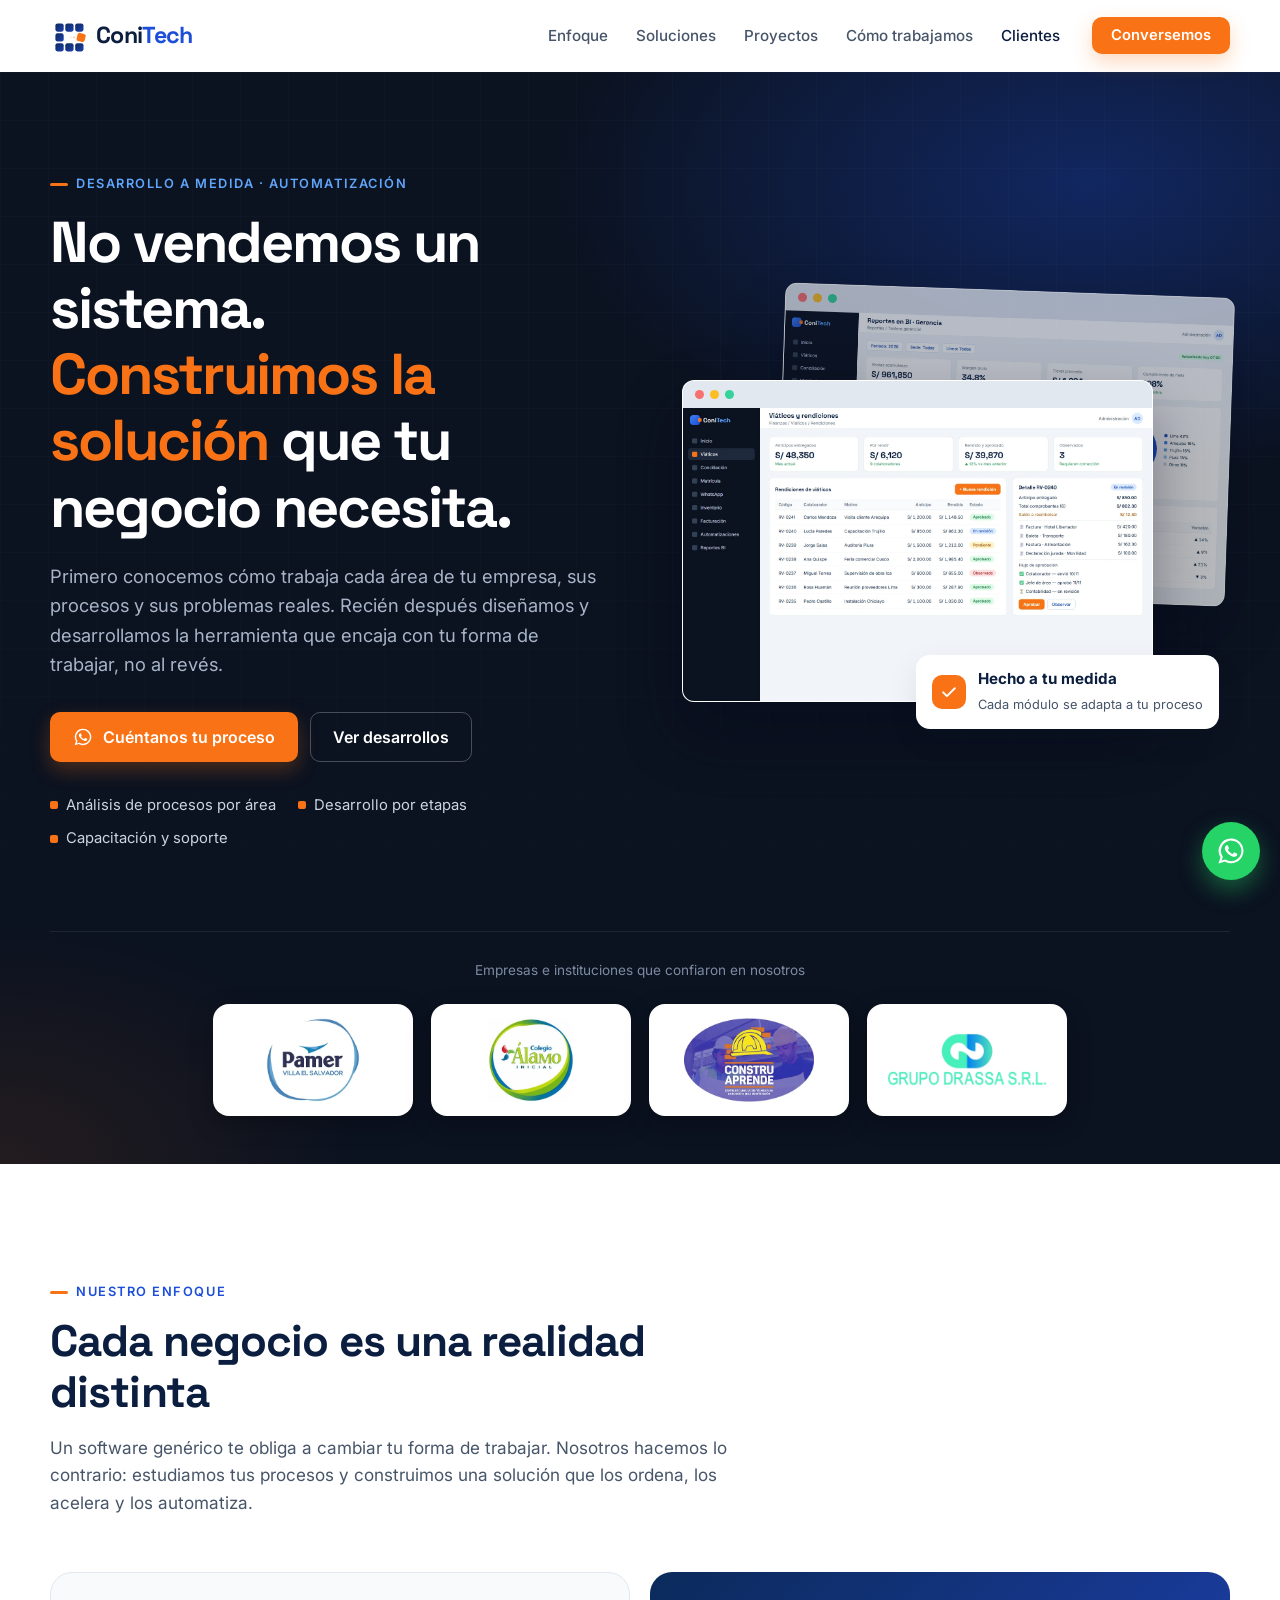
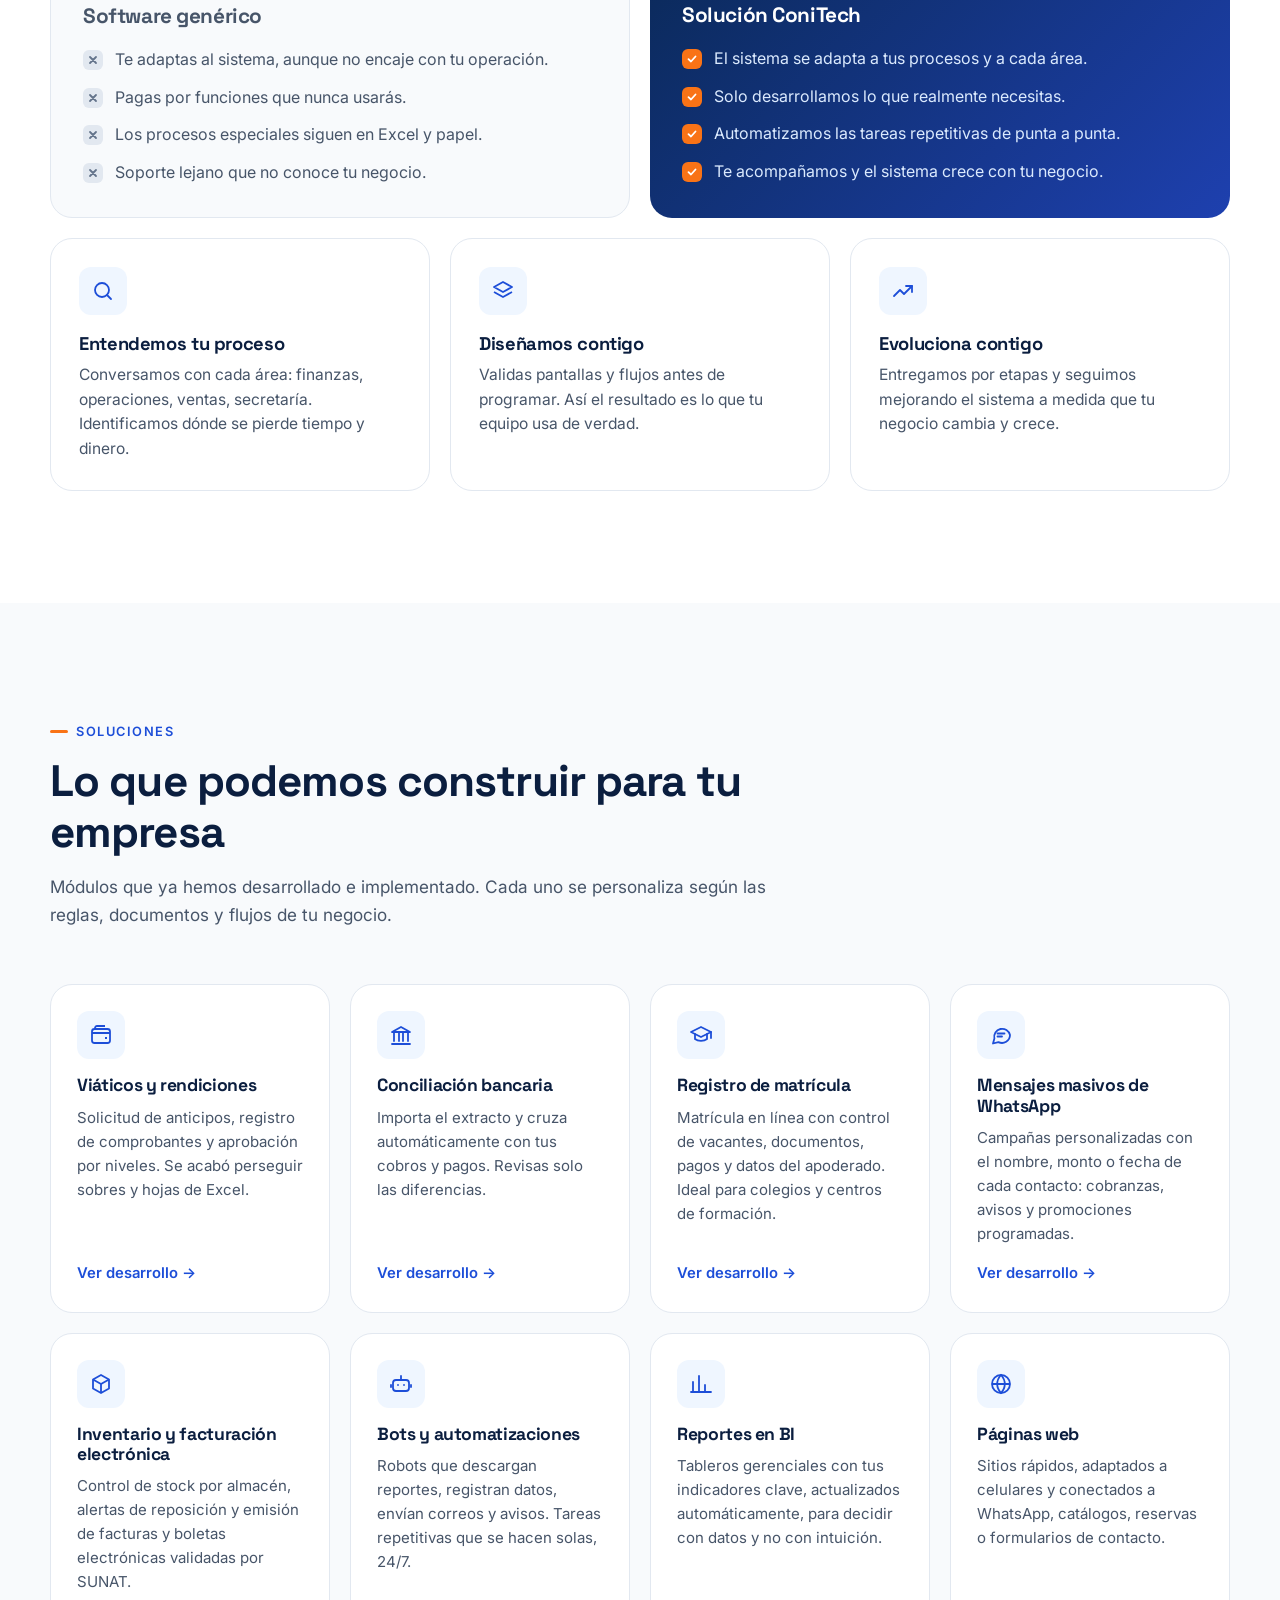
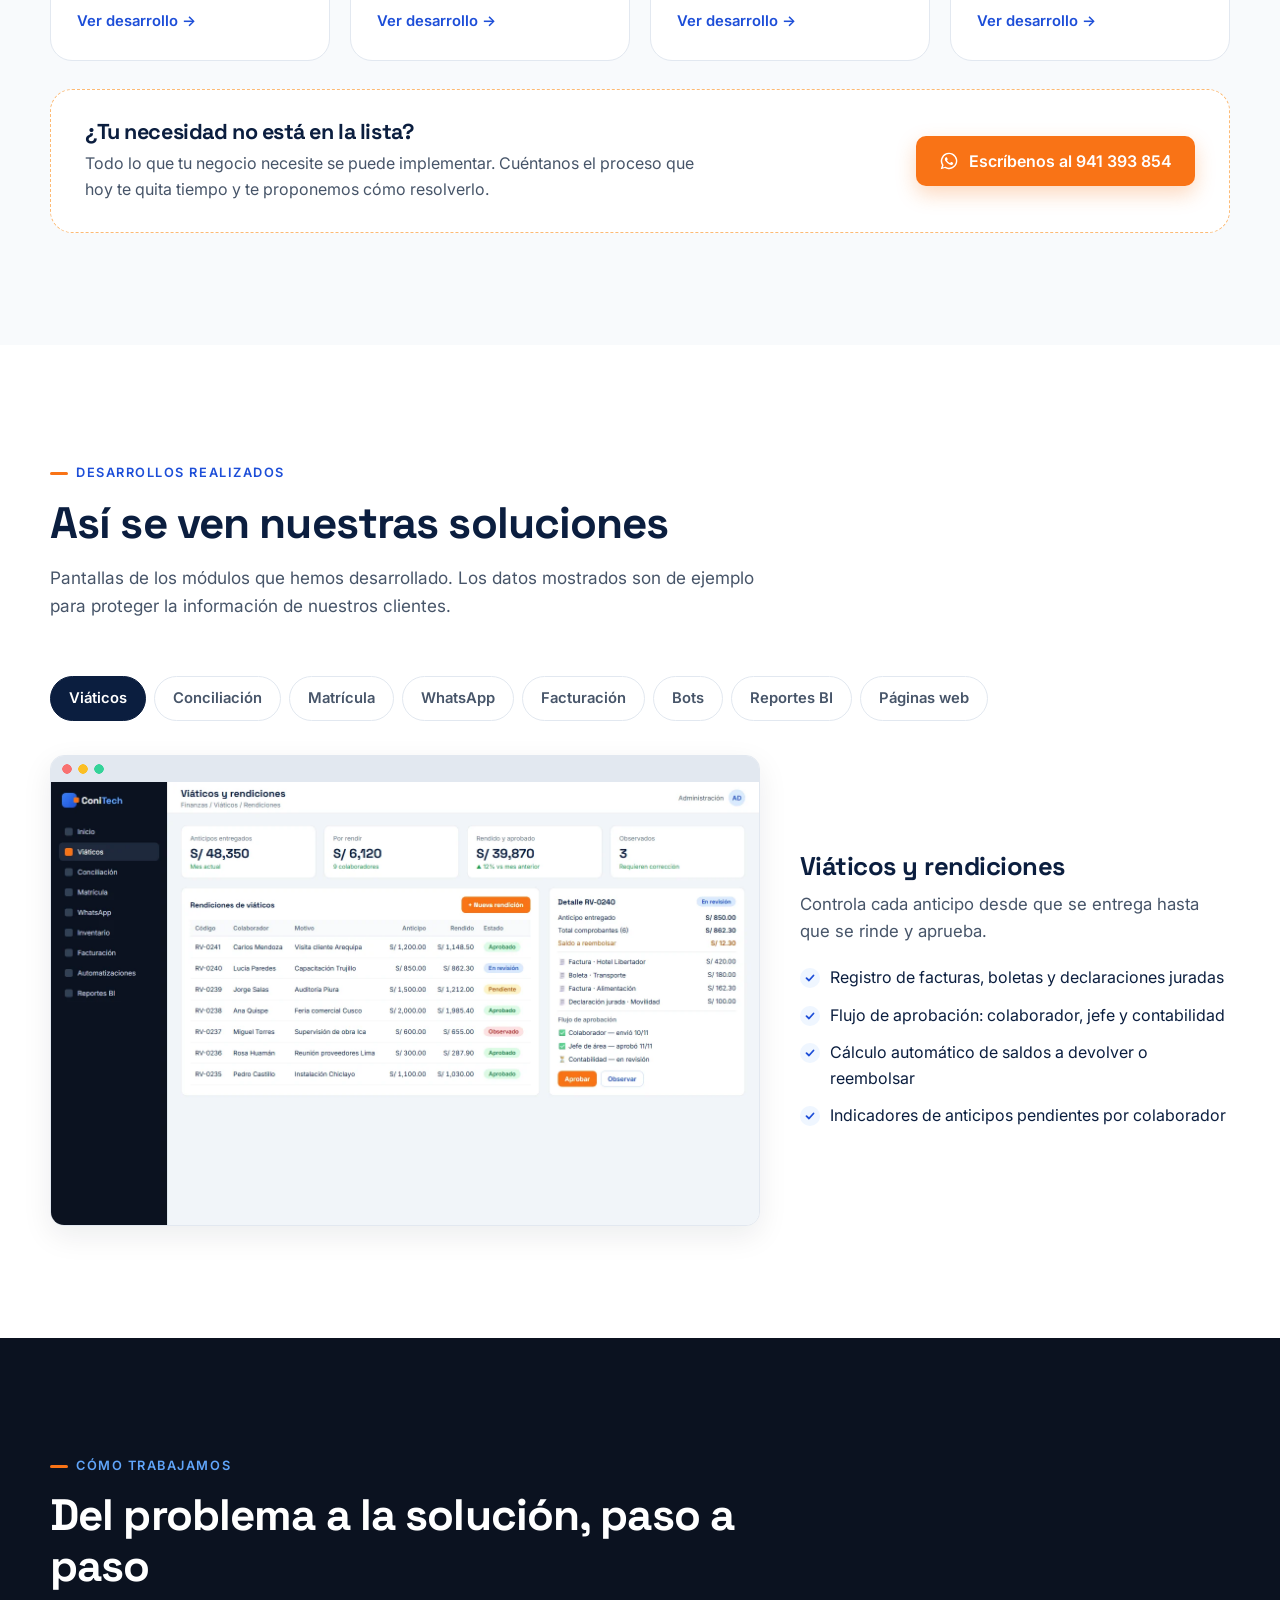
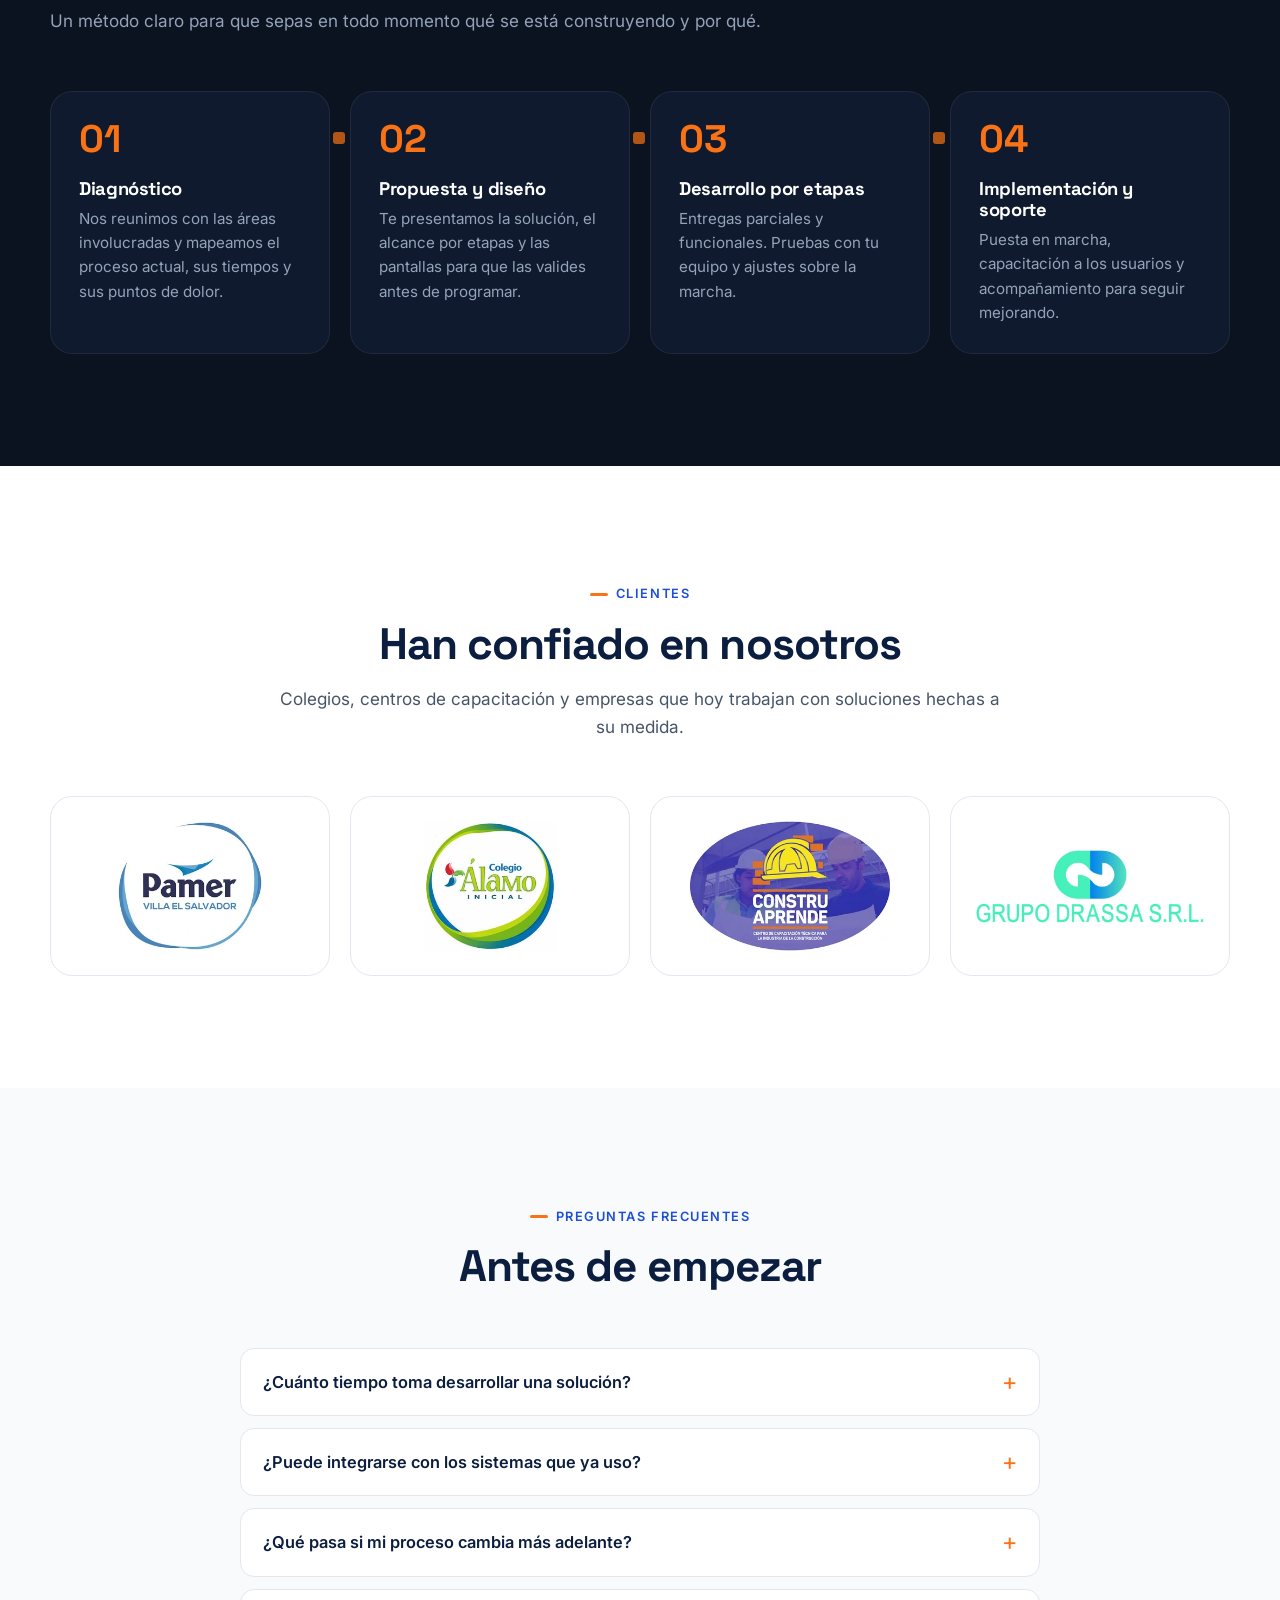
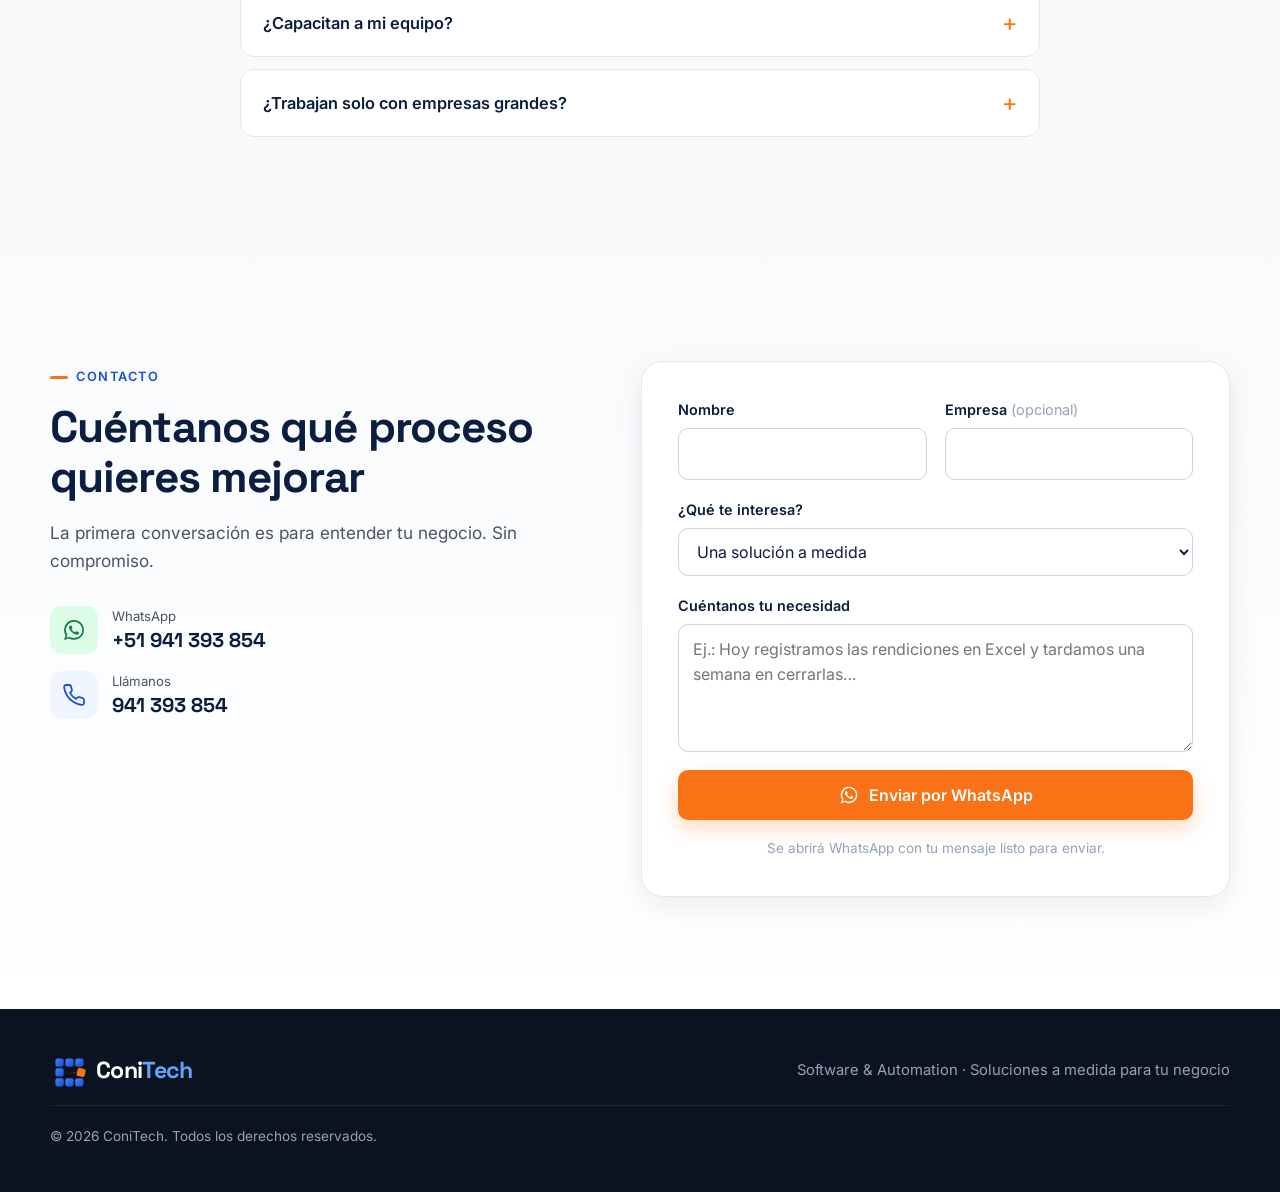
<file: Web_ConiTech/index.html>
<!doctype html>
<html lang="es-PE">
<head>
  <meta charset="utf-8">
  <meta name="viewport" content="width=device-width, initial-scale=1">
  <title>ConiTech | Desarrollo de software a medida y automatización</title>
  <meta name="description" content="ConiTech desarrolla soluciones a medida para tu negocio: viáticos y rendiciones, conciliación bancaria, matrícula, WhatsApp masivo, inventario y facturación electrónica, bots, reportes BI y páginas web.">
  <meta name="theme-color" content="#0B1220">

  <meta property="og:type" content="website">
  <meta property="og:title" content="ConiTech | Software & Automation">
  <meta property="og:description" content="No vendemos un sistema: entendemos tus procesos y construimos la solución que tu negocio necesita.">
  <meta property="og:image" content="assets/img/marca/og-image.png">
  <meta property="og:locale" content="es_PE">

  <link rel="icon" href="assets/img/marca/favicon.ico" sizes="any">
  <link rel="icon" href="assets/img/marca/icono.svg" type="image/svg+xml">
  <link rel="apple-touch-icon" href="assets/img/marca/apple-touch-icon.png">

  <link rel="preconnect" href="https://fonts.googleapis.com">
  <link rel="preconnect" href="https://fonts.gstatic.com" crossorigin>
  <link href="https://fonts.googleapis.com/css2?family=Inter:wght@400;500;600&family=Space+Grotesk:wght@600;700&display=swap" rel="stylesheet">
  <link rel="stylesheet" href="css/styles.css">

  <script type="application/ld+json">
  {
    "@context": "https://schema.org",
    "@type": "ProfessionalService",
    "name": "ConiTech | Software & Automation",
    "description": "Desarrollo de software a medida, automatización de procesos, reportes BI y páginas web.",
    "telephone": "+51 941 393 854",
    "areaServed": "PE",
    "logo": "assets/img/marca/og-image.png"
  }
  </script>
</head>
<body>
  <a class="skip-link" href="#contenido">Saltar al contenido</a>

  <!-- ============ CABECERA ============ -->
  <header class="header" id="header">
    <div class="container header__inner">
      <a class="brand" href="#inicio" aria-label="ConiTech, ir al inicio">
        <svg class="brand__icon" viewBox="0 0 200 200" aria-hidden="true"><use href="#icono-conitech"/></svg>
        <span class="brand__name">Coni<span>Tech</span></span>
      </a>

      <button class="nav-toggle" id="nav-toggle" aria-expanded="false" aria-controls="nav" aria-label="Abrir menú">
        <span></span><span></span><span></span>
      </button>

      <nav class="nav" id="nav" aria-label="Principal">
        <ul class="nav__list">
          <li><a href="#enfoque">Enfoque</a></li>
          <li><a href="#soluciones">Soluciones</a></li>
          <li><a href="#proyectos">Proyectos</a></li>
          <li><a href="#proceso">Cómo trabajamos</a></li>
          <li><a href="#clientes">Clientes</a></li>
        </ul>
        <a class="btn btn--primary btn--sm" href="#contacto">Conversemos</a>
      </nav>
    </div>
  </header>

  <main id="contenido">

    <!-- ============ HERO ============ -->
    <section class="hero" id="inicio">
      <div class="container hero__grid">
        <div class="hero__copy">
          <p class="eyebrow eyebrow--dark">Desarrollo a medida · Automatización</p>
          <h1 class="hero__title">No vendemos un sistema.<br><span>Construimos la solución</span> que tu negocio necesita.</h1>
          <p class="hero__lead">Primero conocemos cómo trabaja cada área de tu empresa, sus procesos y sus problemas reales. Recién después diseñamos y desarrollamos la herramienta que encaja con tu forma de trabajar, no al revés.</p>
          <div class="hero__actions">
            <a class="btn btn--primary" href="https://wa.me/51941393854?text=Hola%20ConiTech%2C%20quiero%20contarles%20sobre%20un%20proceso%20de%20mi%20negocio." target="_blank" rel="noopener" data-wa>
              <svg aria-hidden="true"><use href="#i-whatsapp"/></svg> Cuéntanos tu proceso
            </a>
            <a class="btn btn--ghost-dark" href="#proyectos">Ver desarrollos</a>
          </div>
          <ul class="hero__points">
            <li>Análisis de procesos por área</li>
            <li>Desarrollo por etapas</li>
            <li>Capacitación y soporte</li>
          </ul>
        </div>

        <div class="hero__visual" aria-hidden="true">
          <div class="frame frame--back">
            <div class="frame__bar"><i></i><i></i><i></i></div>
            <img src="assets/img/capturas/reportes-bi.webp" alt="" width="1440" height="900">
          </div>
          <div class="frame frame--front">
            <div class="frame__bar"><i></i><i></i><i></i></div>
            <img src="assets/img/capturas/viaticos.webp" alt="" width="1440" height="900">
          </div>
          <div class="hero__badge">
            <svg aria-hidden="true"><use href="#i-check"/></svg>
            <div><strong>Hecho a tu medida</strong><span>Cada módulo se adapta a tu proceso</span></div>
          </div>
        </div>
      </div>

      <div class="container trust">
        <p class="trust__label">Empresas e instituciones que confiaron en nosotros</p>
        <ul class="trust__logos">
          <li><img src="assets/img/clientes/pamer.webp" alt="Pamer Villa El Salvador" width="271" height="240" loading="lazy"></li>
          <li><img src="assets/img/clientes/colegio-alamo.webp" alt="Colegio Álamo Inicial" width="243" height="240" loading="lazy"></li>
          <li><img src="assets/img/clientes/construaprende.webp" alt="Construaprende" width="371" height="240" loading="lazy"></li>
          <li><img src="assets/img/clientes/grupo-drassa.webp" alt="Grupo Drassa S.R.L." width="732" height="240" loading="lazy"></li>
        </ul>
      </div>
    </section>

    <!-- ============ ENFOQUE ============ -->
    <section class="section" id="enfoque">
      <div class="container">
        <header class="section__head">
          <p class="eyebrow">Nuestro enfoque</p>
          <h2 class="section__title">Cada negocio es una realidad distinta</h2>
          <p class="section__lead">Un software genérico te obliga a cambiar tu forma de trabajar. Nosotros hacemos lo contrario: estudiamos tus procesos y construimos una solución que los ordena, los acelera y los automatiza.</p>
        </header>

        <div class="compare">
          <article class="compare__col compare__col--muted">
            <h3>Software genérico</h3>
            <ul>
              <li>Te adaptas al sistema, aunque no encaje con tu operación.</li>
              <li>Pagas por funciones que nunca usarás.</li>
              <li>Los procesos especiales siguen en Excel y papel.</li>
              <li>Soporte lejano que no conoce tu negocio.</li>
            </ul>
          </article>
          <article class="compare__col compare__col--brand">
            <h3>Solución ConiTech</h3>
            <ul>
              <li>El sistema se adapta a tus procesos y a cada área.</li>
              <li>Solo desarrollamos lo que realmente necesitas.</li>
              <li>Automatizamos las tareas repetitivas de punta a punta.</li>
              <li>Te acompañamos y el sistema crece con tu negocio.</li>
            </ul>
          </article>
        </div>

        <div class="pillars">
          <article class="pillar">
            <span class="pillar__icon"><svg aria-hidden="true"><use href="#i-search"/></svg></span>
            <h3>Entendemos tu proceso</h3>
            <p>Conversamos con cada área: finanzas, operaciones, ventas, secretaría. Identificamos dónde se pierde tiempo y dinero.</p>
          </article>
          <article class="pillar">
            <span class="pillar__icon"><svg aria-hidden="true"><use href="#i-layers"/></svg></span>
            <h3>Diseñamos contigo</h3>
            <p>Validas pantallas y flujos antes de programar. Así el resultado es lo que tu equipo usa de verdad.</p>
          </article>
          <article class="pillar">
            <span class="pillar__icon"><svg aria-hidden="true"><use href="#i-growth"/></svg></span>
            <h3>Evoluciona contigo</h3>
            <p>Entregamos por etapas y seguimos mejorando el sistema a medida que tu negocio cambia y crece.</p>
          </article>
        </div>
      </div>
    </section>

    <!-- ============ SOLUCIONES ============ -->
    <section class="section section--alt" id="soluciones">
      <div class="container">
        <header class="section__head">
          <p class="eyebrow">Soluciones</p>
          <h2 class="section__title">Lo que podemos construir para tu empresa</h2>
          <p class="section__lead">Módulos que ya hemos desarrollado e implementado. Cada uno se personaliza según las reglas, documentos y flujos de tu negocio.</p>
        </header>

        <div class="cards">
          <article class="card">
            <span class="card__icon"><svg aria-hidden="true"><use href="#i-wallet"/></svg></span>
            <h3>Viáticos y rendiciones</h3>
            <p>Solicitud de anticipos, registro de comprobantes y aprobación por niveles. Se acabó perseguir sobres y hojas de Excel.</p>
            <a class="card__link" href="#proyectos" data-goto="viaticos">Ver desarrollo <span aria-hidden="true">→</span></a>
          </article>
          <article class="card">
            <span class="card__icon"><svg aria-hidden="true"><use href="#i-bank"/></svg></span>
            <h3>Conciliación bancaria</h3>
            <p>Importa el extracto y cruza automáticamente con tus cobros y pagos. Revisas solo las diferencias.</p>
            <a class="card__link" href="#proyectos" data-goto="conciliacion">Ver desarrollo <span aria-hidden="true">→</span></a>
          </article>
          <article class="card">
            <span class="card__icon"><svg aria-hidden="true"><use href="#i-school"/></svg></span>
            <h3>Registro de matrícula</h3>
            <p>Matrícula en línea con control de vacantes, documentos, pagos y datos del apoderado. Ideal para colegios y centros de formación.</p>
            <a class="card__link" href="#proyectos" data-goto="matricula">Ver desarrollo <span aria-hidden="true">→</span></a>
          </article>
          <article class="card">
            <span class="card__icon"><svg aria-hidden="true"><use href="#i-chat"/></svg></span>
            <h3>Mensajes masivos de WhatsApp</h3>
            <p>Campañas personalizadas con el nombre, monto o fecha de cada contacto: cobranzas, avisos y promociones programadas.</p>
            <a class="card__link" href="#proyectos" data-goto="whatsapp">Ver desarrollo <span aria-hidden="true">→</span></a>
          </article>
          <article class="card">
            <span class="card__icon"><svg aria-hidden="true"><use href="#i-box"/></svg></span>
            <h3>Inventario y facturación electrónica</h3>
            <p>Control de stock por almacén, alertas de reposición y emisión de facturas y boletas electrónicas validadas por SUNAT.</p>
            <a class="card__link" href="#proyectos" data-goto="facturacion">Ver desarrollo <span aria-hidden="true">→</span></a>
          </article>
          <article class="card">
            <span class="card__icon"><svg aria-hidden="true"><use href="#i-bot"/></svg></span>
            <h3>Bots y automatizaciones</h3>
            <p>Robots que descargan reportes, registran datos, envían correos y avisos. Tareas repetitivas que se hacen solas, 24/7.</p>
            <a class="card__link" href="#proyectos" data-goto="bots">Ver desarrollo <span aria-hidden="true">→</span></a>
          </article>
          <article class="card">
            <span class="card__icon"><svg aria-hidden="true"><use href="#i-chart"/></svg></span>
            <h3>Reportes en BI</h3>
            <p>Tableros gerenciales con tus indicadores clave, actualizados automáticamente, para decidir con datos y no con intuición.</p>
            <a class="card__link" href="#proyectos" data-goto="bi">Ver desarrollo <span aria-hidden="true">→</span></a>
          </article>
          <article class="card">
            <span class="card__icon"><svg aria-hidden="true"><use href="#i-globe"/></svg></span>
            <h3>Páginas web</h3>
            <p>Sitios rápidos, adaptados a celulares y conectados a WhatsApp, catálogos, reservas o formularios de contacto.</p>
            <a class="card__link" href="#proyectos" data-goto="web">Ver desarrollo <span aria-hidden="true">→</span></a>
          </article>
        </div>

        <aside class="custom">
          <div>
            <h3>¿Tu necesidad no está en la lista?</h3>
            <p>Todo lo que tu negocio necesite se puede implementar. Cuéntanos el proceso que hoy te quita tiempo y te proponemos cómo resolverlo.</p>
          </div>
          <a class="btn btn--primary" href="https://wa.me/51941393854?text=Hola%20ConiTech%2C%20necesito%20una%20soluci%C3%B3n%20a%20medida%20para%20mi%20negocio." target="_blank" rel="noopener" data-wa>
            <svg aria-hidden="true"><use href="#i-whatsapp"/></svg> Escríbenos al 941 393 854
          </a>
        </aside>
      </div>
    </section>

    <!-- ============ PROYECTOS ============ -->
    <section class="section" id="proyectos">
      <div class="container">
        <header class="section__head">
          <p class="eyebrow">Desarrollos realizados</p>
          <h2 class="section__title">Así se ven nuestras soluciones</h2>
          <p class="section__lead">Pantallas de los módulos que hemos desarrollado. Los datos mostrados son de ejemplo para proteger la información de nuestros clientes.</p>
        </header>

        <div class="showcase">
          <div class="showcase__tabs" role="tablist" aria-label="Desarrollos">
            <button role="tab" id="tab-viaticos" aria-controls="panel-viaticos" aria-selected="true">Viáticos</button>
            <button role="tab" id="tab-conciliacion" aria-controls="panel-conciliacion" aria-selected="false" tabindex="-1">Conciliación</button>
            <button role="tab" id="tab-matricula" aria-controls="panel-matricula" aria-selected="false" tabindex="-1">Matrícula</button>
            <button role="tab" id="tab-whatsapp" aria-controls="panel-whatsapp" aria-selected="false" tabindex="-1">WhatsApp</button>
            <button role="tab" id="tab-facturacion" aria-controls="panel-facturacion" aria-selected="false" tabindex="-1">Facturación</button>
            <button role="tab" id="tab-bots" aria-controls="panel-bots" aria-selected="false" tabindex="-1">Bots</button>
            <button role="tab" id="tab-bi" aria-controls="panel-bi" aria-selected="false" tabindex="-1">Reportes BI</button>
            <button role="tab" id="tab-web" aria-controls="panel-web" aria-selected="false" tabindex="-1">Páginas web</button>
          </div>

          <div class="showcase__panel" role="tabpanel" id="panel-viaticos" aria-labelledby="tab-viaticos">
            <button class="shot" type="button" data-zoom aria-label="Ampliar captura de viáticos y rendiciones">
              <img src="assets/img/capturas/viaticos.webp" alt="Pantalla del módulo de viáticos y rendiciones con indicadores, listado de rendiciones y flujo de aprobación" width="1440" height="900" loading="lazy">
            </button>
            <div class="showcase__info">
              <h3>Viáticos y rendiciones</h3>
              <p>Controla cada anticipo desde que se entrega hasta que se rinde y aprueba.</p>
              <ul class="checks">
                <li>Registro de facturas, boletas y declaraciones juradas</li>
                <li>Flujo de aprobación: colaborador, jefe y contabilidad</li>
                <li>Cálculo automático de saldos a devolver o reembolsar</li>
                <li>Indicadores de anticipos pendientes por colaborador</li>
              </ul>
            </div>
          </div>

          <div class="showcase__panel" role="tabpanel" id="panel-conciliacion" aria-labelledby="tab-conciliacion" hidden>
            <button class="shot" type="button" data-zoom aria-label="Ampliar captura de conciliación bancaria">
              <img src="assets/img/capturas/conciliacion.webp" alt="Pantalla de conciliación bancaria comparando el extracto del banco con los registros del sistema" width="1440" height="900" loading="lazy">
            </button>
            <div class="showcase__info">
              <h3>Conciliación bancaria</h3>
              <p>De días de revisión manual a minutos.</p>
              <ul class="checks">
                <li>Importación del extracto bancario en Excel</li>
                <li>Cruce automático con cobros, pagos y planillas</li>
                <li>Detección de diferencias, comisiones e ITF</li>
                <li>Historial por cuenta y periodo</li>
              </ul>
            </div>
          </div>

          <div class="showcase__panel" role="tabpanel" id="panel-matricula" aria-labelledby="tab-matricula" hidden>
            <button class="shot" type="button" data-zoom aria-label="Ampliar captura de registro de matrícula">
              <img src="assets/img/capturas/matricula.webp" alt="Pantalla de registro de matrícula con formulario por pasos, ocupación de vacantes y últimas matrículas" width="1440" height="900" loading="lazy">
            </button>
            <div class="showcase__info">
              <h3>Registro de matrícula</h3>
              <p>Matrícula ordenada, sin colas ni fichas en papel.</p>
              <ul class="checks">
                <li>Formulario por pasos: alumno, apoderado, grado y pago</li>
                <li>Control de vacantes por nivel y sección</li>
                <li>Checklist de documentos requeridos</li>
                <li>Seguimiento de pagos pendientes</li>
              </ul>
            </div>
          </div>

          <div class="showcase__panel" role="tabpanel" id="panel-whatsapp" aria-labelledby="tab-whatsapp" hidden>
            <button class="shot" type="button" data-zoom aria-label="Ampliar captura de mensajes masivos de WhatsApp">
              <img src="assets/img/capturas/whatsapp.webp" alt="Pantalla de campañas de WhatsApp con mensaje personalizado, estadísticas de entrega y vista previa en celular" width="1440" height="900" loading="lazy">
            </button>
            <div class="showcase__info">
              <h3>Mensajes masivos de WhatsApp</h3>
              <p>Comunicación directa y personalizada con cientos de contactos.</p>
              <ul class="checks">
                <li>Variables por contacto: nombre, monto, fecha</li>
                <li>Listas de contactos y envíos programados</li>
                <li>Reporte de entregados, leídos y respuestas</li>
                <li>Ideal para cobranza, avisos y promociones</li>
              </ul>
            </div>
          </div>

          <div class="showcase__panel" role="tabpanel" id="panel-facturacion" aria-labelledby="tab-facturacion" hidden>
            <button class="shot" type="button" data-zoom aria-label="Ampliar captura de inventario y facturación electrónica">
              <img src="assets/img/capturas/inventario-facturacion.webp" alt="Pantalla de facturación electrónica con factura aceptada por SUNAT, inventario del almacén y últimos comprobantes" width="1440" height="900" loading="lazy">
            </button>
            <div class="showcase__info">
              <h3>Inventario y facturación electrónica</h3>
              <p>Vende, factura y controla tu stock en un solo lugar.</p>
              <ul class="checks">
                <li>Facturas y boletas electrónicas con envío a SUNAT</li>
                <li>PDF, XML y CDR descargables o enviados por WhatsApp</li>
                <li>Stock por almacén con alertas de mínimo</li>
                <li>Indicadores de ventas del día</li>
              </ul>
            </div>
          </div>

          <div class="showcase__panel" role="tabpanel" id="panel-bots" aria-labelledby="tab-bots" hidden>
            <button class="shot" type="button" data-zoom aria-label="Ampliar captura de bots y automatizaciones">
              <img src="assets/img/capturas/bots.webp" alt="Pantalla de bots y automatizaciones con el flujo de un bot de conciliación diaria y su registro de ejecución" width="1440" height="900" loading="lazy">
            </button>
            <div class="showcase__info">
              <h3>Bots y automatizaciones</h3>
              <p>Tu equipo deja de copiar y pegar; el bot lo hace por ellos.</p>
              <ul class="checks">
                <li>Descarga de reportes de portales web y bancos</li>
                <li>Registro automático en tu ERP o en Excel</li>
                <li>Envío de resúmenes por correo y WhatsApp</li>
                <li>Registro de cada ejecución y reintentos automáticos</li>
              </ul>
            </div>
          </div>

          <div class="showcase__panel" role="tabpanel" id="panel-bi" aria-labelledby="tab-bi" hidden>
            <button class="shot" type="button" data-zoom aria-label="Ampliar captura de reportes en BI">
              <img src="assets/img/capturas/reportes-bi.webp" alt="Tablero gerencial de BI con ventas mensuales contra meta, ventas por sede y ranking por línea de negocio" width="1440" height="900" loading="lazy">
            </button>
            <div class="showcase__info">
              <h3>Reportes en BI</h3>
              <p>La información de tu negocio, clara y en un solo tablero.</p>
              <ul class="checks">
                <li>Indicadores clave para gerencia</li>
                <li>Filtros por periodo, sede y línea de negocio</li>
                <li>Actualización automática desde tus sistemas</li>
                <li>Comparativos contra metas y periodos anteriores</li>
              </ul>
            </div>
          </div>

          <div class="showcase__panel" role="tabpanel" id="panel-web" aria-labelledby="tab-web" hidden>
            <button class="shot" type="button" data-zoom aria-label="Ampliar captura de página web">
              <img src="assets/img/capturas/paginas-web.webp" alt="Ejemplo de página web de negocio con portada, catálogo, reservas y botón de WhatsApp" width="1440" height="900" loading="lazy">
            </button>
            <div class="showcase__info">
              <h3>Páginas web</h3>
              <p>Tu negocio presente en internet y generando contactos.</p>
              <ul class="checks">
                <li>Diseño adaptable a celular, tablet y PC</li>
                <li>Botón de WhatsApp y formularios de contacto</li>
                <li>Catálogo, reservas o pagos en línea</li>
                <li>Optimizada para aparecer en Google</li>
              </ul>
            </div>
          </div>
        </div>
      </div>
    </section>

    <!-- ============ PROCESO ============ -->
    <section class="section section--dark" id="proceso">
      <div class="container">
        <header class="section__head">
          <p class="eyebrow eyebrow--dark">Cómo trabajamos</p>
          <h2 class="section__title">Del problema a la solución, paso a paso</h2>
          <p class="section__lead">Un método claro para que sepas en todo momento qué se está construyendo y por qué.</p>
        </header>

        <ol class="steps">
          <li class="step">
            <span class="step__num">01</span>
            <h3>Diagnóstico</h3>
            <p>Nos reunimos con las áreas involucradas y mapeamos el proceso actual, sus tiempos y sus puntos de dolor.</p>
          </li>
          <li class="step">
            <span class="step__num">02</span>
            <h3>Propuesta y diseño</h3>
            <p>Te presentamos la solución, el alcance por etapas y las pantallas para que las valides antes de programar.</p>
          </li>
          <li class="step">
            <span class="step__num">03</span>
            <h3>Desarrollo por etapas</h3>
            <p>Entregas parciales y funcionales. Pruebas con tu equipo y ajustes sobre la marcha.</p>
          </li>
          <li class="step">
            <span class="step__num">04</span>
            <h3>Implementación y soporte</h3>
            <p>Puesta en marcha, capacitación a los usuarios y acompañamiento para seguir mejorando.</p>
          </li>
        </ol>
      </div>
    </section>

    <!-- ============ CLIENTES ============ -->
    <section class="section" id="clientes">
      <div class="container">
        <header class="section__head section__head--center">
          <p class="eyebrow">Clientes</p>
          <h2 class="section__title">Han confiado en nosotros</h2>
          <p class="section__lead">Colegios, centros de capacitación y empresas que hoy trabajan con soluciones hechas a su medida.</p>
        </header>
        <ul class="clients">
          <li class="client"><img src="assets/img/clientes/pamer.webp" alt="Pamer Villa El Salvador" width="271" height="240" loading="lazy"></li>
          <li class="client"><img src="assets/img/clientes/colegio-alamo.webp" alt="Colegio Álamo Inicial" width="243" height="240" loading="lazy"></li>
          <li class="client"><img src="assets/img/clientes/construaprende.webp" alt="Construaprende, centro de capacitación para el sector construcción" width="371" height="240" loading="lazy"></li>
          <li class="client"><img src="assets/img/clientes/grupo-drassa.webp" alt="Grupo Drassa S.R.L." width="732" height="240" loading="lazy"></li>
        </ul>
      </div>
    </section>

    <!-- ============ PREGUNTAS ============ -->
    <section class="section section--alt" id="preguntas">
      <div class="container container--narrow">
        <header class="section__head section__head--center">
          <p class="eyebrow">Preguntas frecuentes</p>
          <h2 class="section__title">Antes de empezar</h2>
        </header>
        <div class="faq">
          <details>
            <summary>¿Cuánto tiempo toma desarrollar una solución?</summary>
            <p>Depende del alcance. Después del diagnóstico te entregamos un plan por etapas con plazos claros, para que empieces a usar las primeras funciones lo antes posible.</p>
          </details>
          <details>
            <summary>¿Puede integrarse con los sistemas que ya uso?</summary>
            <p>Sí. Podemos conectarnos con tu ERP, hojas de Excel, bancos, SUNAT, WhatsApp y otras plataformas, o automatizar las tareas entre ellas.</p>
          </details>
          <details>
            <summary>¿Qué pasa si mi proceso cambia más adelante?</summary>
            <p>La solución está hecha a tu medida, así que puede evolucionar. Ajustamos y agregamos módulos a medida que tu negocio lo necesita.</p>
          </details>
          <details>
            <summary>¿Capacitan a mi equipo?</summary>
            <p>Sí. La implementación incluye capacitación a los usuarios de cada área y acompañamiento durante la puesta en marcha.</p>
          </details>
          <details>
            <summary>¿Trabajan solo con empresas grandes?</summary>
            <p>No. Trabajamos con pymes, colegios, centros de formación y emprendedores. Lo importante es el proceso que quieres mejorar.</p>
          </details>
        </div>
      </div>
    </section>

    <!-- ============ CONTACTO ============ -->
    <section class="section contact" id="contacto">
      <div class="container contact__grid">
        <div class="contact__copy">
          <p class="eyebrow">Contacto</p>
          <h2 class="section__title">Cuéntanos qué proceso quieres mejorar</h2>
          <p class="section__lead">La primera conversación es para entender tu negocio. Sin compromiso.</p>
          <ul class="contact__list">
            <li>
              <span class="contact__icon"><svg aria-hidden="true"><use href="#i-whatsapp"/></svg></span>
              <div><small>WhatsApp</small><a href="https://wa.me/51941393854" target="_blank" rel="noopener">+51 941 393 854</a></div>
            </li>
            <li>
              <span class="contact__icon"><svg aria-hidden="true"><use href="#i-phone"/></svg></span>
              <div><small>Llámanos</small><a href="tel:+51941393854">941 393 854</a></div>
            </li>
          </ul>
        </div>

        <form class="form" id="form-contacto" novalidate>
          <div class="form__row">
            <div class="form__field">
              <label for="f-nombre">Nombre</label>
              <input id="f-nombre" name="nombre" type="text" autocomplete="name" required>
            </div>
            <div class="form__field">
              <label for="f-empresa">Empresa <span class="optional">(opcional)</span></label>
              <input id="f-empresa" name="empresa" type="text" autocomplete="organization">
            </div>
          </div>
          <div class="form__field">
            <label for="f-interes">¿Qué te interesa?</label>
            <select id="f-interes" name="interes">
              <option>Una solución a medida</option>
              <option>Viáticos y rendiciones</option>
              <option>Conciliación bancaria</option>
              <option>Registro de matrícula</option>
              <option>Mensajes masivos de WhatsApp</option>
              <option>Inventario y facturación electrónica</option>
              <option>Bots y automatizaciones</option>
              <option>Reportes en BI</option>
              <option>Página web</option>
            </select>
          </div>
          <div class="form__field">
            <label for="f-mensaje">Cuéntanos tu necesidad</label>
            <textarea id="f-mensaje" name="mensaje" rows="4" required placeholder="Ej.: Hoy registramos las rendiciones en Excel y tardamos una semana en cerrarlas…"></textarea>
          </div>
          <p class="form__error" id="form-error" role="alert" hidden>Completa tu nombre y cuéntanos tu necesidad.</p>
          <button class="btn btn--primary btn--block" type="submit">
            <svg aria-hidden="true"><use href="#i-whatsapp"/></svg> Enviar por WhatsApp
          </button>
          <p class="form__note">Se abrirá WhatsApp con tu mensaje listo para enviar.</p>
        </form>
      </div>
    </section>
  </main>

  <!-- ============ PIE ============ -->
  <footer class="footer">
    <div class="container footer__inner">
      <a class="brand brand--light" href="#inicio" aria-label="ConiTech, ir al inicio">
        <svg class="brand__icon" viewBox="0 0 200 200" aria-hidden="true"><use href="#icono-conitech-oscuro"/></svg>
        <span class="brand__name">Coni<span>Tech</span></span>
      </a>
      <p class="footer__tag">Software &amp; Automation · Soluciones a medida para tu negocio</p>
      <p class="footer__copy">© <span id="year">2026</span> ConiTech. Todos los derechos reservados.</p>
    </div>
  </footer>

  <!-- Botón flotante de WhatsApp -->
  <a class="wa-float" href="https://wa.me/51941393854?text=Hola%20ConiTech%2C%20quiero%20m%C3%A1s%20informaci%C3%B3n." target="_blank" rel="noopener" aria-label="Escríbenos por WhatsApp">
    <svg aria-hidden="true"><use href="#i-whatsapp"/></svg>
  </a>

  <!-- Visor de capturas -->
  <dialog class="lightbox" id="lightbox" aria-label="Captura ampliada">
    <button class="lightbox__close" type="button" aria-label="Cerrar">×</button>
    <img alt="">
  </dialog>

  <!-- ============ ICONOS (sprite SVG) ============ -->
  <svg class="sprite" xmlns="http://www.w3.org/2000/svg" aria-hidden="true" focusable="false">
    <defs>
      <linearGradient id="g-claro" x1="0" y1="0" x2="1" y2="1"><stop offset="0" stop-color="#0B2A5B"/><stop offset="1" stop-color="#1E40AF"/></linearGradient>
      <linearGradient id="g-oscuro" x1="0" y1="0" x2="1" y2="1"><stop offset="0" stop-color="#3B82F6"/><stop offset="1" stop-color="#1D4ED8"/></linearGradient>
    </defs>
    <symbol id="icono-conitech" viewBox="0 0 200 200">
      <g fill="url(#g-claro)"><rect x="30" y="30" width="46" height="46" rx="12"/><rect x="85" y="30" width="46" height="46" rx="12"/><rect x="140" y="30" width="46" height="46" rx="12"/><rect x="30" y="85" width="46" height="46" rx="12"/><rect x="30" y="140" width="46" height="46" rx="12"/><rect x="85" y="140" width="46" height="46" rx="12"/><rect x="140" y="140" width="46" height="46" rx="12"/></g>
      <rect class="brand__block" x="150" y="85" width="46" height="46" rx="12" fill="#F97316" transform="rotate(14 173 108)"/>
      <rect x="128" y="104" width="12" height="6" rx="3" fill="#F97316" opacity=".55"/><rect x="112" y="104" width="8" height="6" rx="3" fill="#F97316" opacity=".3"/>
    </symbol>
    <symbol id="icono-conitech-oscuro" viewBox="0 0 200 200">
      <g fill="url(#g-oscuro)"><rect x="30" y="30" width="46" height="46" rx="12"/><rect x="85" y="30" width="46" height="46" rx="12"/><rect x="140" y="30" width="46" height="46" rx="12"/><rect x="30" y="85" width="46" height="46" rx="12"/><rect x="30" y="140" width="46" height="46" rx="12"/><rect x="85" y="140" width="46" height="46" rx="12"/><rect x="140" y="140" width="46" height="46" rx="12"/></g>
      <rect x="150" y="85" width="46" height="46" rx="12" fill="#F97316" transform="rotate(14 173 108)"/>
      <rect x="128" y="104" width="12" height="6" rx="3" fill="#F97316" opacity=".55"/><rect x="112" y="104" width="8" height="6" rx="3" fill="#F97316" opacity=".3"/>
    </symbol>

    <symbol id="i-whatsapp" viewBox="0 0 24 24"><path fill="currentColor" d="M12.04 2a9.9 9.9 0 0 0-8.45 15.06L2 22l5.07-1.55A9.9 9.9 0 1 0 12.04 2Zm0 18.1a8.2 8.2 0 0 1-4.18-1.15l-.3-.18-3.01.92.94-2.93-.2-.31a8.2 8.2 0 1 1 6.75 3.65Zm4.5-6.14c-.25-.12-1.46-.72-1.69-.8-.23-.09-.39-.13-.56.12-.16.25-.64.8-.79.97-.14.16-.29.18-.54.06a6.7 6.7 0 0 1-3.32-2.9c-.25-.43.25-.4.71-1.33.08-.16.04-.3-.02-.43l-.76-1.83c-.2-.48-.4-.41-.56-.42h-.47a.9.9 0 0 0-.66.31 2.77 2.77 0 0 0-.86 2.06 4.8 4.8 0 0 0 1 2.55 11 11 0 0 0 4.2 3.71c1.57.68 2.18.73 2.97.62.48-.07 1.46-.6 1.67-1.18.2-.58.2-1.07.14-1.18-.06-.1-.22-.16-.47-.28Z"/></symbol>
    <symbol id="i-phone" viewBox="0 0 24 24" fill="none" stroke="currentColor" stroke-width="1.8" stroke-linecap="round" stroke-linejoin="round"><path d="M22 16.9v3a2 2 0 0 1-2.2 2 19.8 19.8 0 0 1-8.6-3.1 19.5 19.5 0 0 1-6-6A19.8 19.8 0 0 1 2.1 4.2 2 2 0 0 1 4.1 2h3a2 2 0 0 1 2 1.7c.1 1 .4 1.9.7 2.8a2 2 0 0 1-.5 2.1L8 9.9a16 16 0 0 0 6 6l1.3-1.3a2 2 0 0 1 2.1-.4c.9.3 1.8.6 2.8.7a2 2 0 0 1 1.7 2Z"/></symbol>
    <symbol id="i-check" viewBox="0 0 24 24" fill="none" stroke="currentColor" stroke-width="2.4" stroke-linecap="round" stroke-linejoin="round"><path d="m5 12.5 4.5 4.5L19 7.5"/></symbol>
    <symbol id="i-search" viewBox="0 0 24 24" fill="none" stroke="currentColor" stroke-width="1.8" stroke-linecap="round"><circle cx="11" cy="11" r="7"/><path d="m20 20-4-4"/></symbol>
    <symbol id="i-layers" viewBox="0 0 24 24" fill="none" stroke="currentColor" stroke-width="1.8" stroke-linejoin="round"><path d="m12 3 9 5-9 5-9-5 9-5Z"/><path d="m3 13 9 5 9-5"/></symbol>
    <symbol id="i-growth" viewBox="0 0 24 24" fill="none" stroke="currentColor" stroke-width="1.8" stroke-linecap="round" stroke-linejoin="round"><path d="M3 17 9 11l4 4 8-8"/><path d="M15 7h6v6"/></symbol>
    <symbol id="i-wallet" viewBox="0 0 24 24" fill="none" stroke="currentColor" stroke-width="1.8" stroke-linejoin="round"><rect x="3" y="6" width="18" height="14" rx="2.5"/><path d="M3 10h18M16 15h2"/><path d="M6 6V5a2 2 0 0 1 2-2h8"/></symbol>
    <symbol id="i-bank" viewBox="0 0 24 24" fill="none" stroke="currentColor" stroke-width="1.8" stroke-linejoin="round" stroke-linecap="round"><path d="m3 9 9-5 9 5H3Z"/><path d="M5 9v9M10 9v9M14 9v9M19 9v9M3 21h18"/></symbol>
    <symbol id="i-school" viewBox="0 0 24 24" fill="none" stroke="currentColor" stroke-width="1.8" stroke-linejoin="round" stroke-linecap="round"><path d="M2 9 12 4l10 5-10 5L2 9Z"/><path d="M6 11v5c3 2.5 9 2.5 12 0v-5M22 9v6"/></symbol>
    <symbol id="i-chat" viewBox="0 0 24 24" fill="none" stroke="currentColor" stroke-width="1.8" stroke-linejoin="round" stroke-linecap="round"><path d="M21 12a8 8 0 0 1-11.6 7.1L4 20.5l1.4-4.9A8 8 0 1 1 21 12Z"/><path d="M8.5 10.5h7M8.5 13.5h4.5"/></symbol>
    <symbol id="i-box" viewBox="0 0 24 24" fill="none" stroke="currentColor" stroke-width="1.8" stroke-linejoin="round"><path d="m12 3 8 4.5v9L12 21l-8-4.5v-9L12 3Z"/><path d="m4 7.5 8 4.5 8-4.5M12 12v9"/></symbol>
    <symbol id="i-bot" viewBox="0 0 24 24" fill="none" stroke="currentColor" stroke-width="1.8" stroke-linejoin="round" stroke-linecap="round"><rect x="4" y="8" width="16" height="11" rx="3"/><path d="M12 4v4M9 13h.01M15 13h.01M2 13v2M22 13v2"/></symbol>
    <symbol id="i-chart" viewBox="0 0 24 24" fill="none" stroke="currentColor" stroke-width="1.8" stroke-linecap="round"><path d="M4 20V10M10 20V4M16 20v-7M22 20H2"/></symbol>
    <symbol id="i-globe" viewBox="0 0 24 24" fill="none" stroke="currentColor" stroke-width="1.8"><circle cx="12" cy="12" r="9"/><path d="M3 12h18M12 3c2.5 2.7 3.8 5.7 3.8 9s-1.3 6.3-3.8 9c-2.5-2.7-3.8-5.7-3.8-9S9.5 5.7 12 3Z"/></symbol>
  </svg>

  <script src="js/main.js" defer></script>
</body>
</html>
</file>
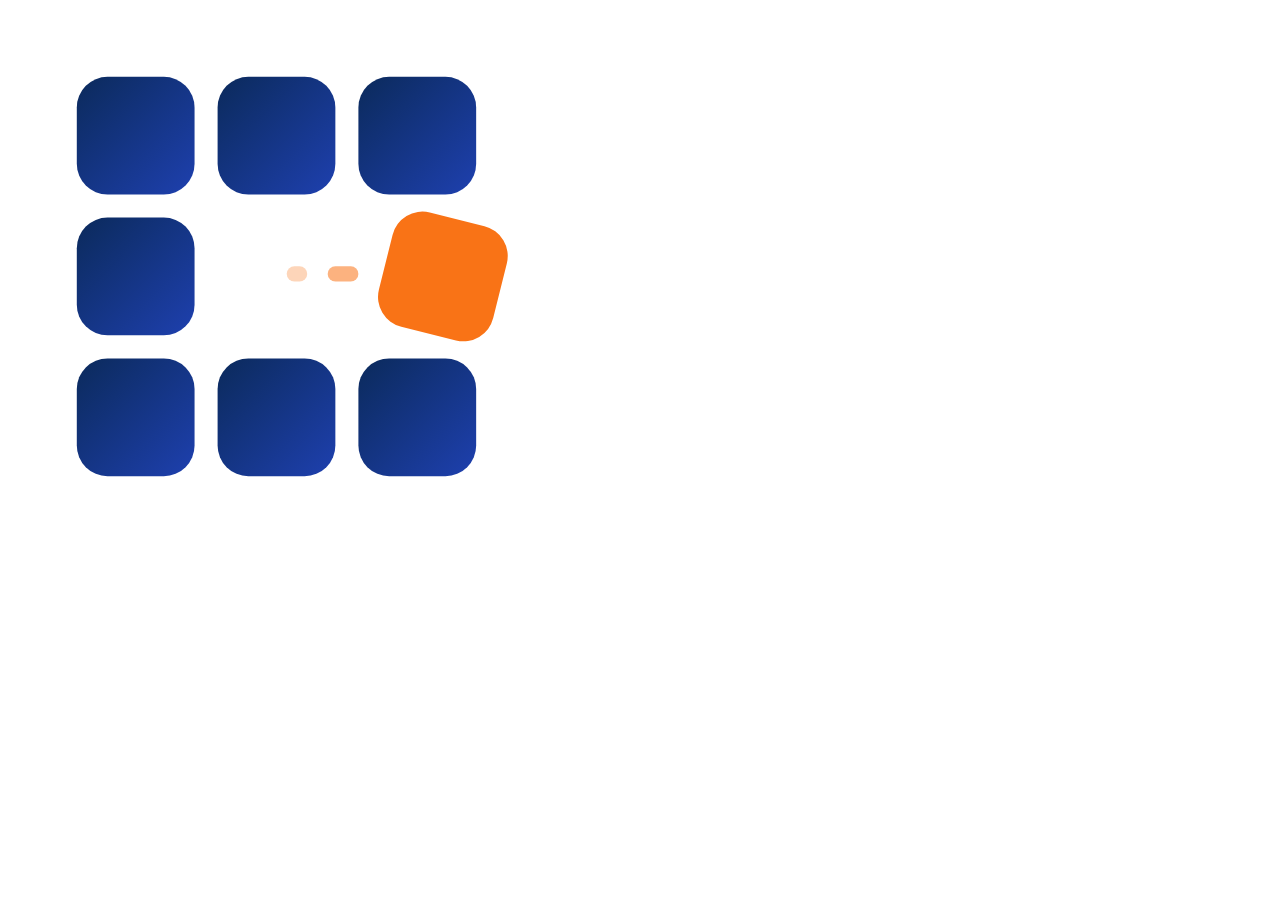
<file: marca/fuentes/icono.html>
<!doctype html><html><head><meta charset="utf-8"><link href="https://fonts.googleapis.com/css2?family=Space+Grotesk:wght@700&family=Inter:wght@600&display=block" rel="stylesheet">
<style>html,body{margin:0;background:transparent}
.w{display:flex;align-items:center;justify-content:center;gap:34px;width:1500px;height:300px}
.i svg{width:150px;height:150px;display:block}
.n{font:700 104px 'Space Grotesk';letter-spacing:-3px;line-height:1}
.bar{width:4px;height:96px;border-radius:2px;background:#F97316}
.s{font:600 40px 'Inter';line-height:1.15;letter-spacing:.5px}
.sq{display:grid;place-items:center;width:540px;height:540px}.sq svg{width:512px;height:512px}
</style></head><body><div class="sq" style="width:512px;height:512px"><div style="width:512px;height:512px"><svg xmlns="http://www.w3.org/2000/svg" viewBox="0 0 200 200"><defs><linearGradient id="g" x1="0" y1="0" x2="1" y2="1"><stop offset="0" stop-color="#0B2A5B"/><stop offset="1" stop-color="#1E40AF"/></linearGradient></defs><g fill="url(#g)"><rect x="30" y="30" width="46" height="46" rx="12"/><rect x="85" y="30" width="46" height="46" rx="12"/><rect x="140" y="30" width="46" height="46" rx="12"/><rect x="30" y="85" width="46" height="46" rx="12"/><rect x="30" y="140" width="46" height="46" rx="12"/><rect x="85" y="140" width="46" height="46" rx="12"/><rect x="140" y="140" width="46" height="46" rx="12"/></g><rect x="150" y="85" width="46" height="46" rx="12" fill="#F97316" transform="rotate(14 173 108)"/><rect x="128" y="104" width="12" height="6" rx="3" fill="#F97316" opacity=".55"/><rect x="112" y="104" width="8" height="6" rx="3" fill="#F97316" opacity=".3"/></svg></div></div></body></html>
</file>
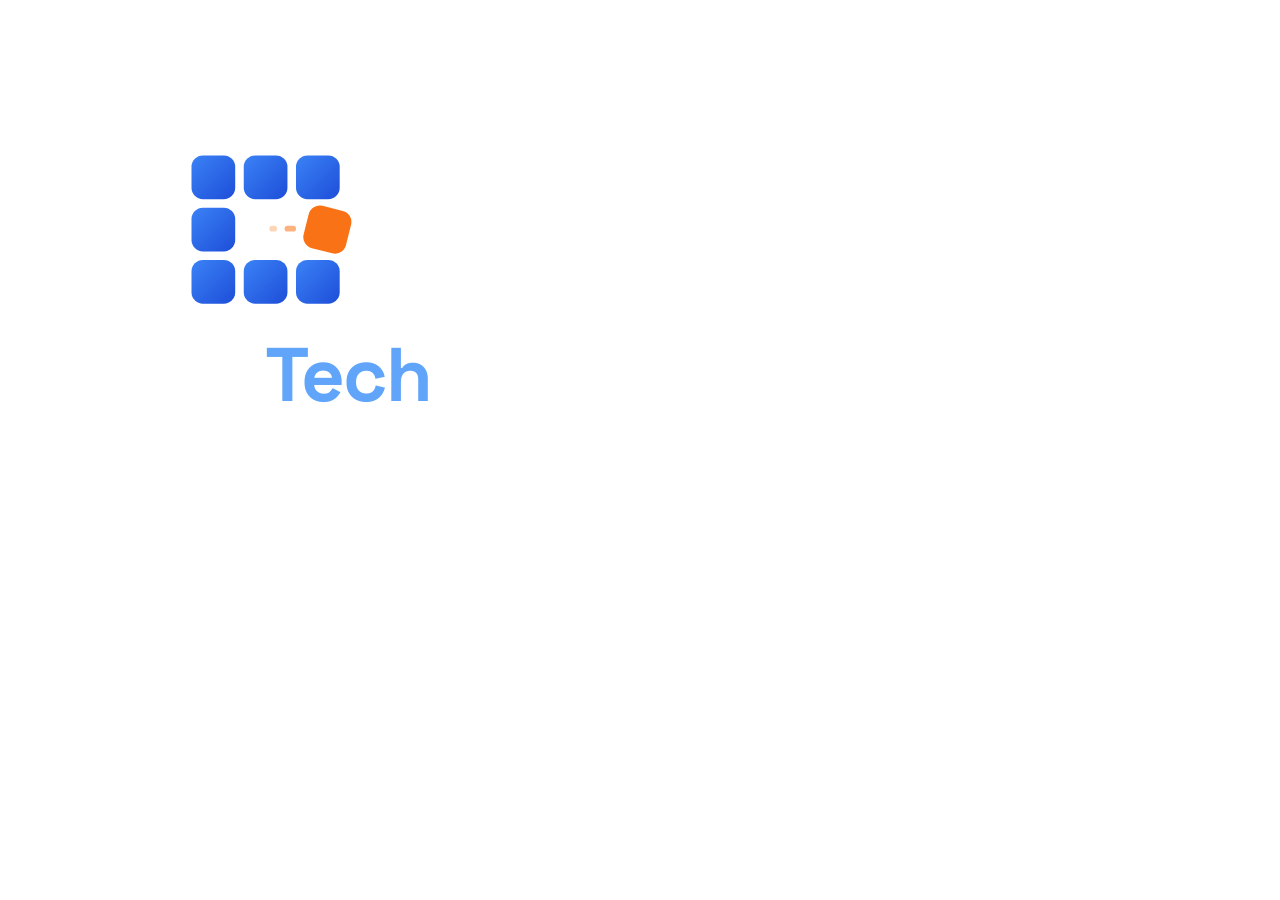
<file: marca/fuentes/logo-apilado-blanco.html>
<!doctype html><html><head><meta charset="utf-8"><link href="https://fonts.googleapis.com/css2?family=Space+Grotesk:wght@700&family=Inter:wght@600&display=block" rel="stylesheet">
<style>html,body{margin:0;background:transparent}
.w{display:flex;align-items:center;justify-content:center;gap:34px;width:1500px;height:300px}
.i svg{width:150px;height:150px;display:block}
.n{font:700 104px 'Space Grotesk';letter-spacing:-3px;line-height:1}
.bar{width:4px;height:96px;border-radius:2px;background:#F97316}
.s{font:600 40px 'Inter';line-height:1.15;letter-spacing:.5px}
.sq{display:grid;place-items:center;width:540px;height:540px}.sq svg{width:400px;height:400px;transform:translateX(-26px)}
</style></head><body><style>.st{display:flex;flex-direction:column;align-items:center;justify-content:center;gap:20px}
.st svg{width:190px;height:190px;display:block;transform:translateX(-12px)}
.st .n{font-size:76px;letter-spacing:-2px}</style><div class="st" style="width:540px;height:540px;background:transparent"><svg xmlns="http://www.w3.org/2000/svg" viewBox="0 0 200 200"><defs><linearGradient id="gs" x1="0" y1="0" x2="1" y2="1"><stop offset="0" stop-color="#3B82F6"/><stop offset="1" stop-color="#1D4ED8"/></linearGradient></defs><g fill="url(#gs)"><rect x="30" y="30" width="46" height="46" rx="12"/><rect x="85" y="30" width="46" height="46" rx="12"/><rect x="140" y="30" width="46" height="46" rx="12"/><rect x="30" y="85" width="46" height="46" rx="12"/><rect x="30" y="140" width="46" height="46" rx="12"/><rect x="85" y="140" width="46" height="46" rx="12"/><rect x="140" y="140" width="46" height="46" rx="12"/></g><rect x="150" y="85" width="46" height="46" rx="12" fill="#F97316" transform="rotate(14 173 108)"/><rect x="128" y="104" width="12" height="6" rx="3" fill="#F97316" opacity=".55"/><rect x="112" y="104" width="8" height="6" rx="3" fill="#F97316" opacity=".3"/></svg><div class="n" style="color:#FFFFFF">Coni<span style="color:#60A5FA">Tech</span></div></div></body></html>
</file>
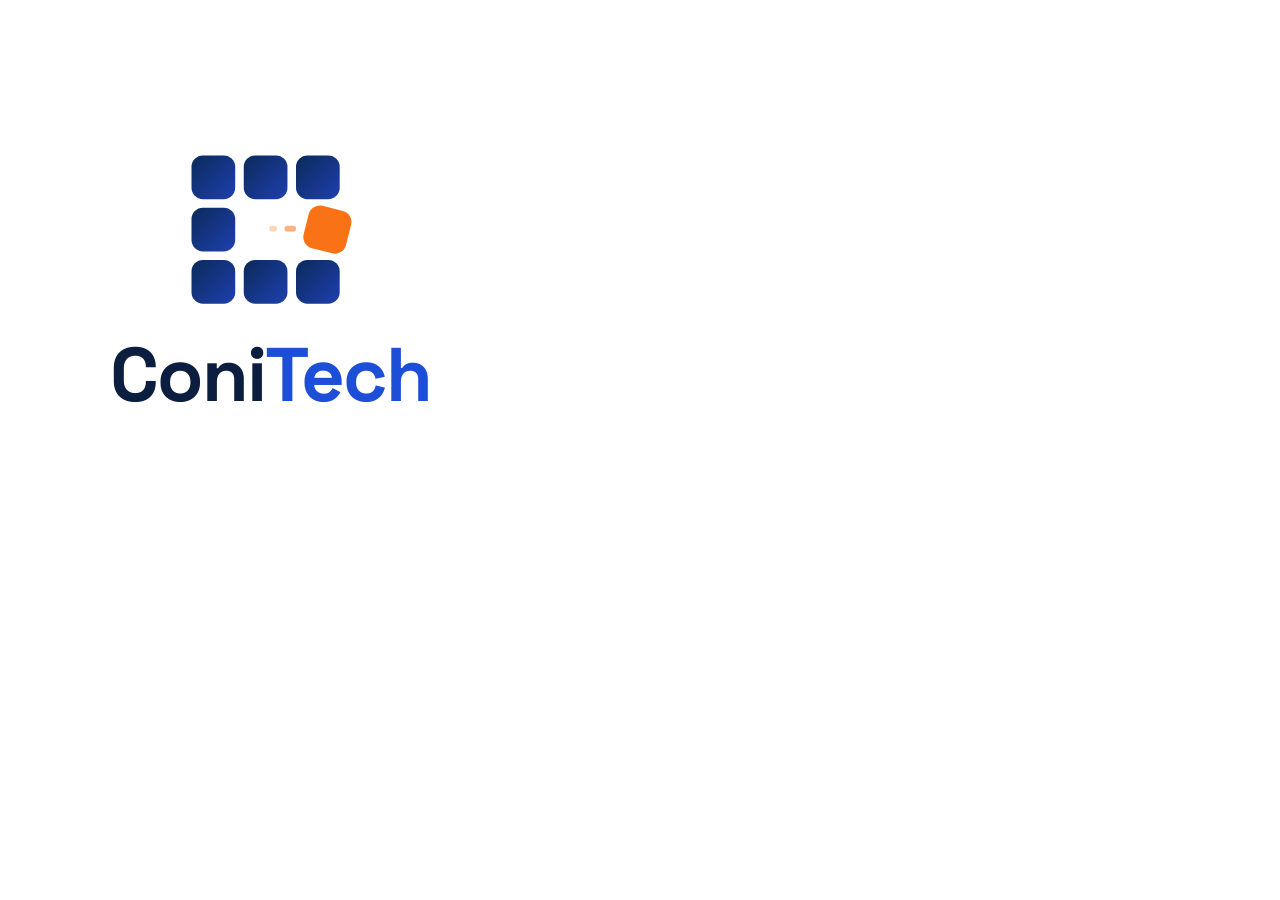
<file: marca/fuentes/logo-apilado-claro.html>
<!doctype html><html><head><meta charset="utf-8"><link href="https://fonts.googleapis.com/css2?family=Space+Grotesk:wght@700&family=Inter:wght@600&display=block" rel="stylesheet">
<style>html,body{margin:0;background:transparent}
.w{display:flex;align-items:center;justify-content:center;gap:34px;width:1500px;height:300px}
.i svg{width:150px;height:150px;display:block}
.n{font:700 104px 'Space Grotesk';letter-spacing:-3px;line-height:1}
.bar{width:4px;height:96px;border-radius:2px;background:#F97316}
.s{font:600 40px 'Inter';line-height:1.15;letter-spacing:.5px}
.sq{display:grid;place-items:center;width:540px;height:540px}.sq svg{width:400px;height:400px;transform:translateX(-26px)}
</style></head><body><style>.st{display:flex;flex-direction:column;align-items:center;justify-content:center;gap:20px}
.st svg{width:190px;height:190px;display:block;transform:translateX(-12px)}
.st .n{font-size:76px;letter-spacing:-2px}</style><div class="st" style="width:540px;height:540px;background:transparent"><svg xmlns="http://www.w3.org/2000/svg" viewBox="0 0 200 200"><defs><linearGradient id="gs" x1="0" y1="0" x2="1" y2="1"><stop offset="0" stop-color="#0B2A5B"/><stop offset="1" stop-color="#1E40AF"/></linearGradient></defs><g fill="url(#gs)"><rect x="30" y="30" width="46" height="46" rx="12"/><rect x="85" y="30" width="46" height="46" rx="12"/><rect x="140" y="30" width="46" height="46" rx="12"/><rect x="30" y="85" width="46" height="46" rx="12"/><rect x="30" y="140" width="46" height="46" rx="12"/><rect x="85" y="140" width="46" height="46" rx="12"/><rect x="140" y="140" width="46" height="46" rx="12"/></g><rect x="150" y="85" width="46" height="46" rx="12" fill="#F97316" transform="rotate(14 173 108)"/><rect x="128" y="104" width="12" height="6" rx="3" fill="#F97316" opacity=".55"/><rect x="112" y="104" width="8" height="6" rx="3" fill="#F97316" opacity=".3"/></svg><div class="n" style="color:#0B1E3F">Coni<span style="color:#1D4ED8">Tech</span></div></div></body></html>
</file>
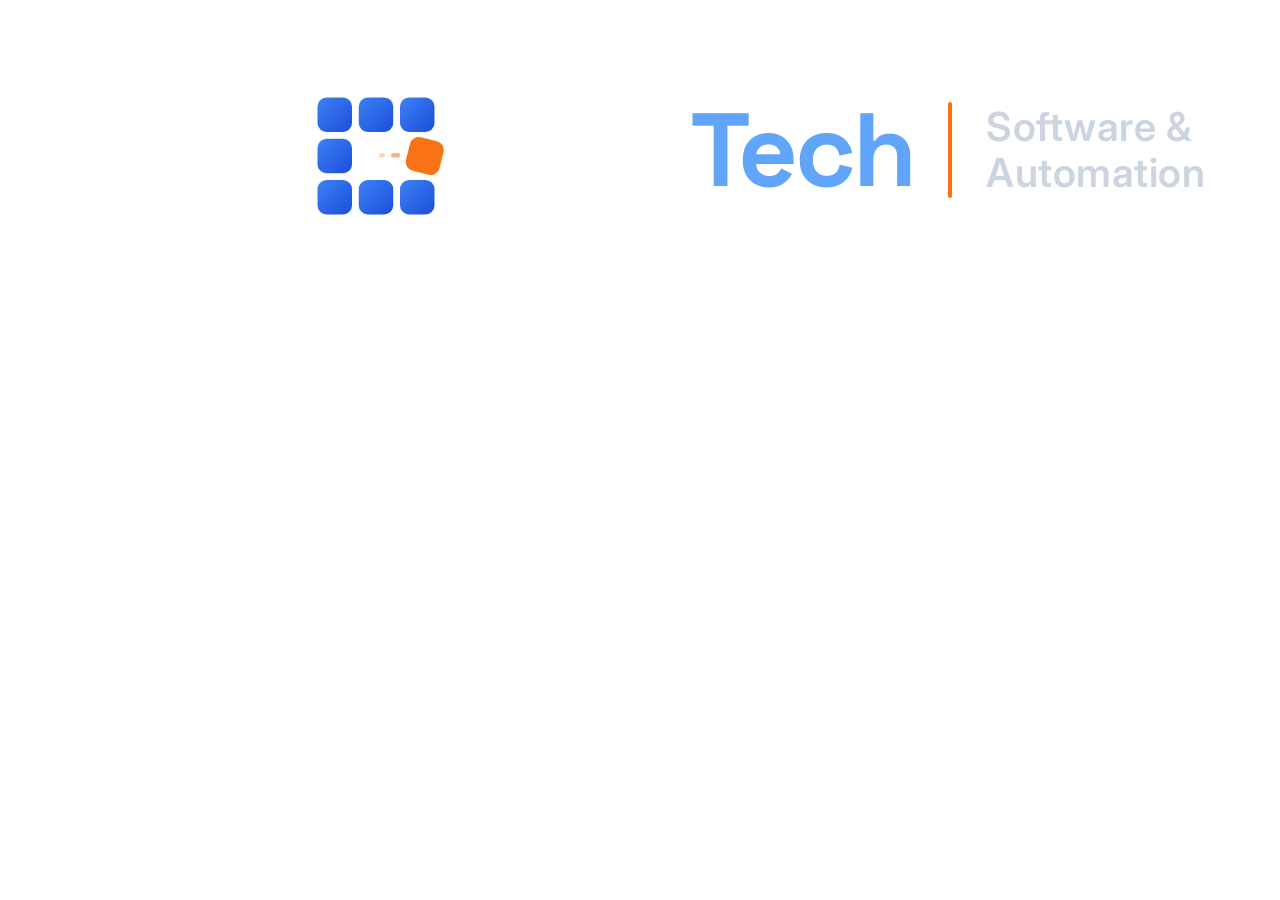
<file: marca/fuentes/logo-blanco.html>
<!doctype html><html><head><meta charset="utf-8"><link href="https://fonts.googleapis.com/css2?family=Space+Grotesk:wght@700&family=Inter:wght@600&display=block" rel="stylesheet">
<style>html,body{margin:0;background:transparent}
.w{display:flex;align-items:center;justify-content:center;gap:34px;width:1500px;height:300px}
.i svg{width:150px;height:150px;display:block}
.n{font:700 104px 'Space Grotesk';letter-spacing:-3px;line-height:1}
.bar{width:4px;height:96px;border-radius:2px;background:#F97316}
.s{font:600 40px 'Inter';line-height:1.15;letter-spacing:.5px}
.sq{display:grid;place-items:center;width:540px;height:540px}.sq svg{width:400px;height:400px;transform:translateX(-26px)}
</style></head><body><div class="w"><div class="i"><svg xmlns="http://www.w3.org/2000/svg" viewBox="0 0 200 200"><defs><linearGradient id="gd" x1="0" y1="0" x2="1" y2="1"><stop offset="0" stop-color="#3B82F6"/><stop offset="1" stop-color="#1D4ED8"/></linearGradient></defs><g fill="url(#gd)"><rect x="30" y="30" width="46" height="46" rx="12"/><rect x="85" y="30" width="46" height="46" rx="12"/><rect x="140" y="30" width="46" height="46" rx="12"/><rect x="30" y="85" width="46" height="46" rx="12"/><rect x="30" y="140" width="46" height="46" rx="12"/><rect x="85" y="140" width="46" height="46" rx="12"/><rect x="140" y="140" width="46" height="46" rx="12"/></g><rect x="150" y="85" width="46" height="46" rx="12" fill="#F97316" transform="rotate(14 173 108)"/><rect x="128" y="104" width="12" height="6" rx="3" fill="#F97316" opacity=".55"/><rect x="112" y="104" width="8" height="6" rx="3" fill="#F97316" opacity=".3"/></svg></div><div class="n" style="color:#FFFFFF">Coni<span style="color:#60A5FA">Tech</span></div><div class="bar"></div><div class="s" style="color:#CBD5E1">Software &amp;<br>Automation</div></div></body></html>
</file>
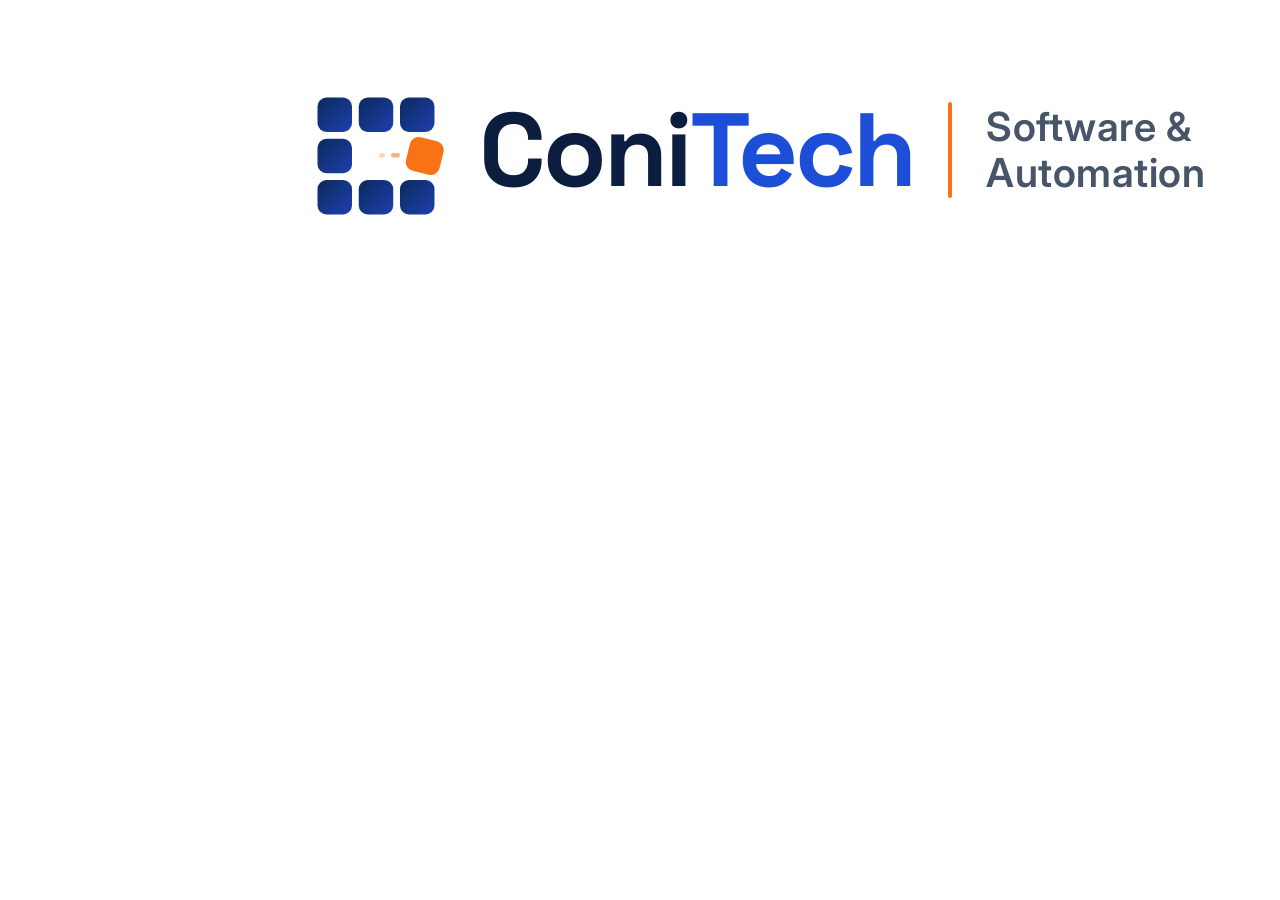
<file: marca/fuentes/logo-claro.html>
<!doctype html><html><head><meta charset="utf-8"><link href="https://fonts.googleapis.com/css2?family=Space+Grotesk:wght@700&family=Inter:wght@600&display=block" rel="stylesheet">
<style>html,body{margin:0;background:transparent}
.w{display:flex;align-items:center;justify-content:center;gap:34px;width:1500px;height:300px}
.i svg{width:150px;height:150px;display:block}
.n{font:700 104px 'Space Grotesk';letter-spacing:-3px;line-height:1}
.bar{width:4px;height:96px;border-radius:2px;background:#F97316}
.s{font:600 40px 'Inter';line-height:1.15;letter-spacing:.5px}
.sq{display:grid;place-items:center;width:540px;height:540px}.sq svg{width:400px;height:400px;transform:translateX(-26px)}
</style></head><body><div class="w"><div class="i"><svg xmlns="http://www.w3.org/2000/svg" viewBox="0 0 200 200"><defs><linearGradient id="g" x1="0" y1="0" x2="1" y2="1"><stop offset="0" stop-color="#0B2A5B"/><stop offset="1" stop-color="#1E40AF"/></linearGradient></defs><g fill="url(#g)"><rect x="30" y="30" width="46" height="46" rx="12"/><rect x="85" y="30" width="46" height="46" rx="12"/><rect x="140" y="30" width="46" height="46" rx="12"/><rect x="30" y="85" width="46" height="46" rx="12"/><rect x="30" y="140" width="46" height="46" rx="12"/><rect x="85" y="140" width="46" height="46" rx="12"/><rect x="140" y="140" width="46" height="46" rx="12"/></g><rect x="150" y="85" width="46" height="46" rx="12" fill="#F97316" transform="rotate(14 173 108)"/><rect x="128" y="104" width="12" height="6" rx="3" fill="#F97316" opacity=".55"/><rect x="112" y="104" width="8" height="6" rx="3" fill="#F97316" opacity=".3"/></svg></div><div class="n" style="color:#0B1E3F">Coni<span style="color:#1D4ED8">Tech</span></div><div class="bar"></div><div class="s" style="color:#475569">Software &amp;<br>Automation</div></div></body></html>
</file>
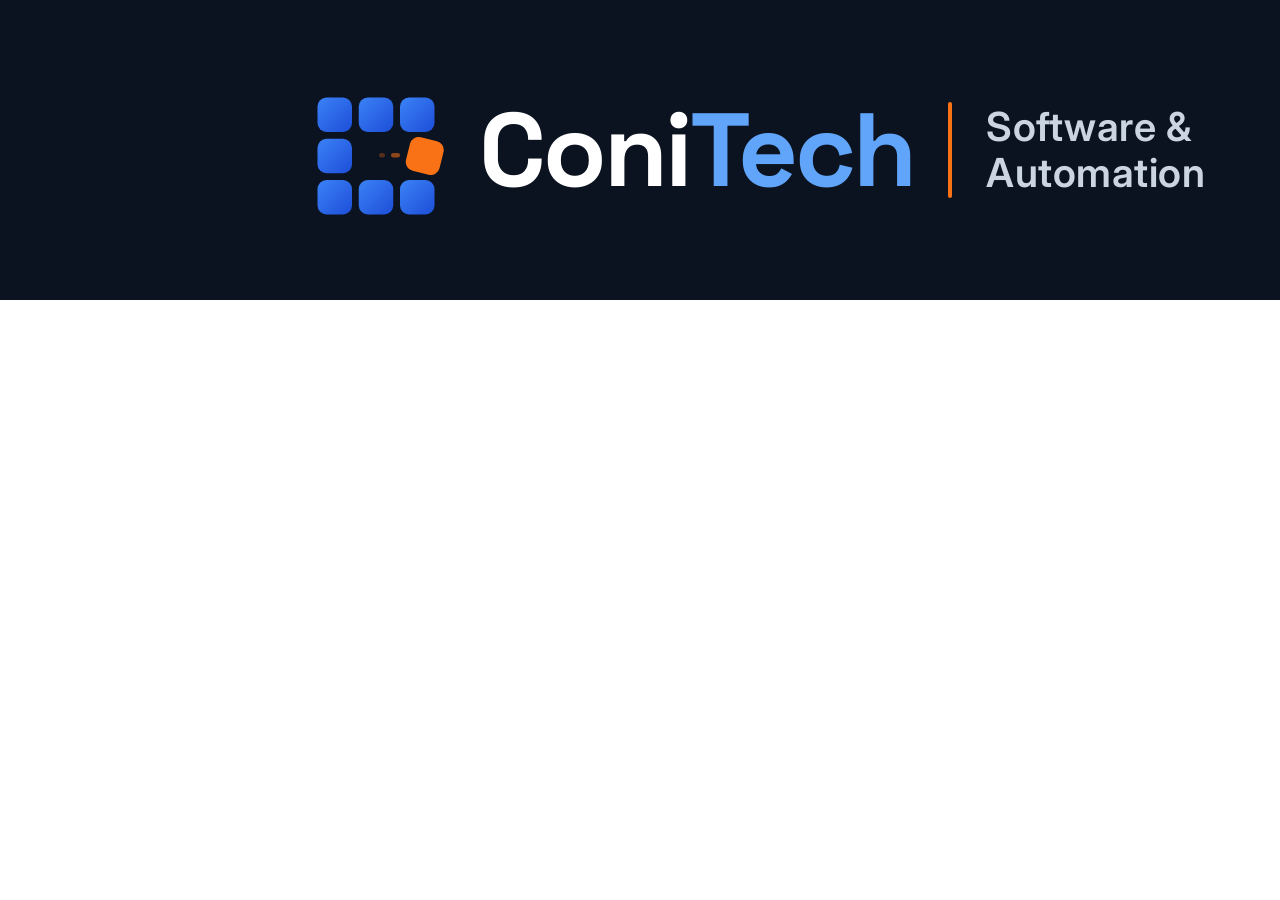
<file: marca/fuentes/logo-fondo-oscuro.html>
<!doctype html><html><head><meta charset="utf-8"><link href="https://fonts.googleapis.com/css2?family=Space+Grotesk:wght@700&family=Inter:wght@600&display=block" rel="stylesheet">
<style>html,body{margin:0;background:transparent}
.w{display:flex;align-items:center;justify-content:center;gap:34px;width:1500px;height:300px}
.i svg{width:150px;height:150px;display:block}
.n{font:700 104px 'Space Grotesk';letter-spacing:-3px;line-height:1}
.bar{width:4px;height:96px;border-radius:2px;background:#F97316}
.s{font:600 40px 'Inter';line-height:1.15;letter-spacing:.5px}
.sq{display:grid;place-items:center;width:540px;height:540px}.sq svg{width:400px;height:400px;transform:translateX(-26px)}
</style></head><body><div style="background:#0B1220"><div class="w"><div class="i"><svg xmlns="http://www.w3.org/2000/svg" viewBox="0 0 200 200"><defs><linearGradient id="gd" x1="0" y1="0" x2="1" y2="1"><stop offset="0" stop-color="#3B82F6"/><stop offset="1" stop-color="#1D4ED8"/></linearGradient></defs><g fill="url(#gd)"><rect x="30" y="30" width="46" height="46" rx="12"/><rect x="85" y="30" width="46" height="46" rx="12"/><rect x="140" y="30" width="46" height="46" rx="12"/><rect x="30" y="85" width="46" height="46" rx="12"/><rect x="30" y="140" width="46" height="46" rx="12"/><rect x="85" y="140" width="46" height="46" rx="12"/><rect x="140" y="140" width="46" height="46" rx="12"/></g><rect x="150" y="85" width="46" height="46" rx="12" fill="#F97316" transform="rotate(14 173 108)"/><rect x="128" y="104" width="12" height="6" rx="3" fill="#F97316" opacity=".55"/><rect x="112" y="104" width="8" height="6" rx="3" fill="#F97316" opacity=".3"/></svg></div><div class="n" style="color:#FFFFFF">Coni<span style="color:#60A5FA">Tech</span></div><div class="bar"></div><div class="s" style="color:#CBD5E1">Software &amp;<br>Automation</div></div></div></body></html>
</file>
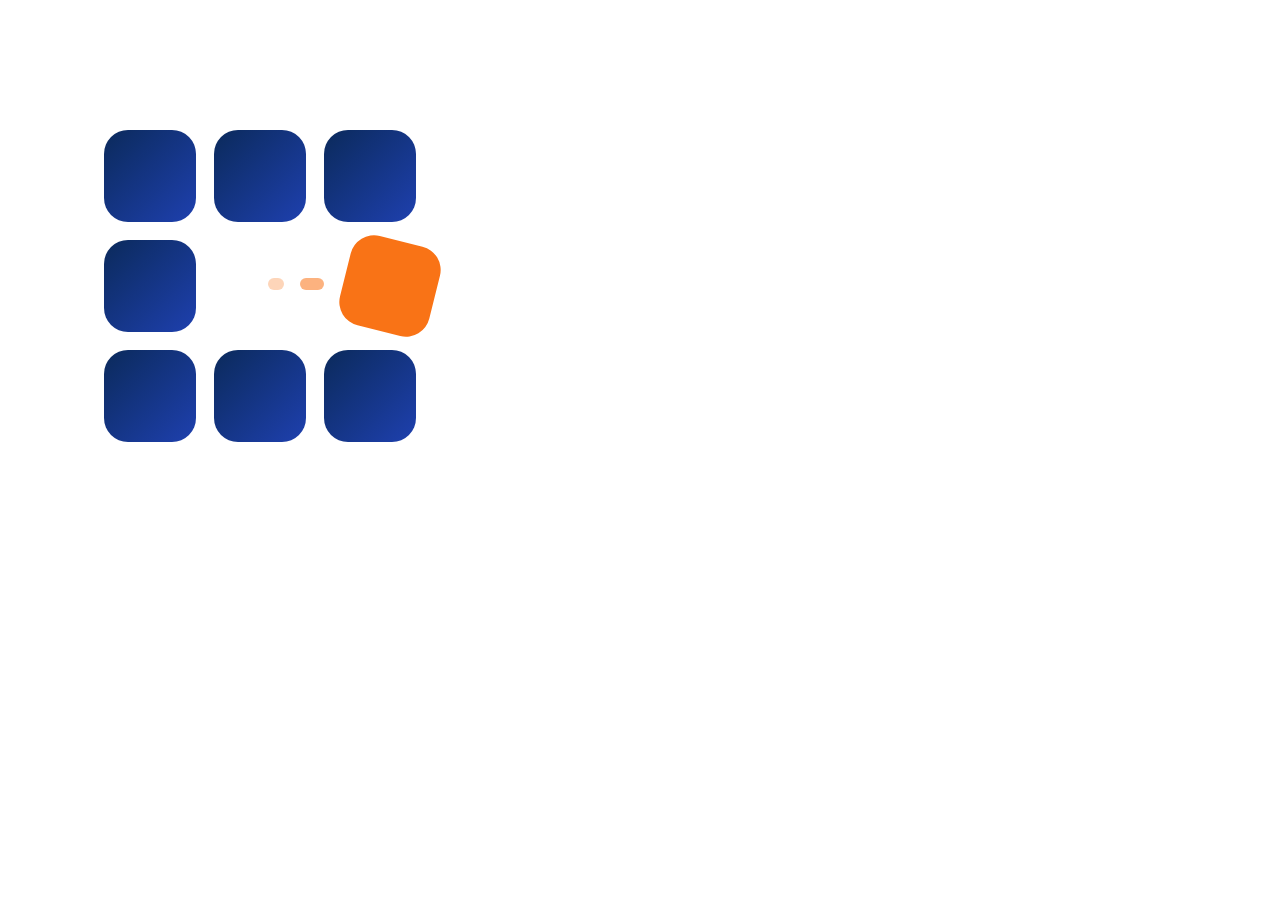
<file: marca/fuentes/perfil-claro.html>
<!doctype html><html><head><meta charset="utf-8"><link href="https://fonts.googleapis.com/css2?family=Space+Grotesk:wght@700&family=Inter:wght@600&display=block" rel="stylesheet">
<style>html,body{margin:0;background:transparent}
.w{display:flex;align-items:center;justify-content:center;gap:34px;width:1500px;height:300px}
.i svg{width:150px;height:150px;display:block}
.n{font:700 104px 'Space Grotesk';letter-spacing:-3px;line-height:1}
.bar{width:4px;height:96px;border-radius:2px;background:#F97316}
.s{font:600 40px 'Inter';line-height:1.15;letter-spacing:.5px}
.sq{display:grid;place-items:center;width:540px;height:540px}.sq svg{width:400px;height:400px;transform:translateX(-26px)}
</style></head><body><div class="sq" style="background:#fff"><svg xmlns="http://www.w3.org/2000/svg" viewBox="0 0 200 200"><defs><linearGradient id="g" x1="0" y1="0" x2="1" y2="1"><stop offset="0" stop-color="#0B2A5B"/><stop offset="1" stop-color="#1E40AF"/></linearGradient></defs><g fill="url(#g)"><rect x="30" y="30" width="46" height="46" rx="12"/><rect x="85" y="30" width="46" height="46" rx="12"/><rect x="140" y="30" width="46" height="46" rx="12"/><rect x="30" y="85" width="46" height="46" rx="12"/><rect x="30" y="140" width="46" height="46" rx="12"/><rect x="85" y="140" width="46" height="46" rx="12"/><rect x="140" y="140" width="46" height="46" rx="12"/></g><rect x="150" y="85" width="46" height="46" rx="12" fill="#F97316" transform="rotate(14 173 108)"/><rect x="128" y="104" width="12" height="6" rx="3" fill="#F97316" opacity=".55"/><rect x="112" y="104" width="8" height="6" rx="3" fill="#F97316" opacity=".3"/></svg></div></body></html>
</file>
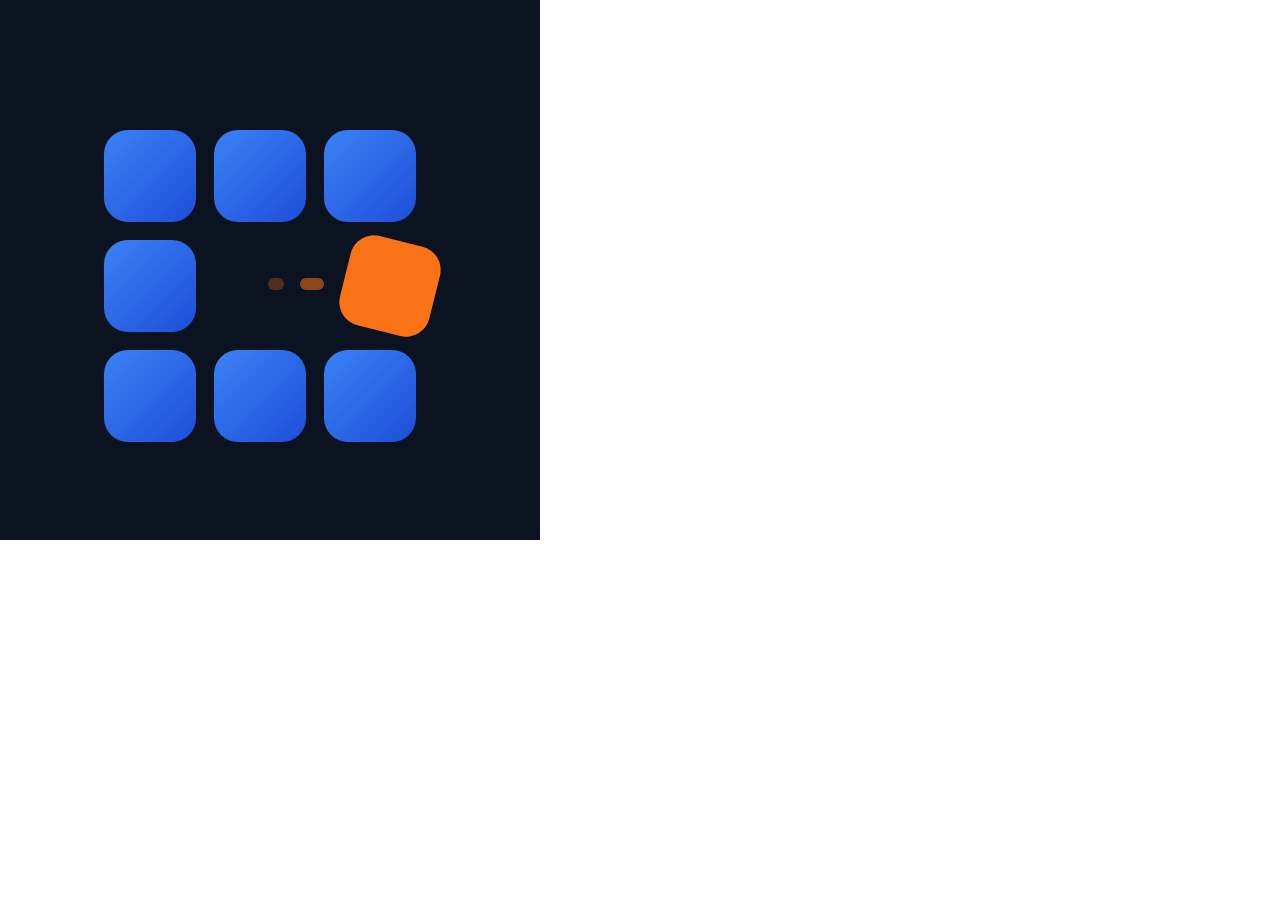
<file: marca/fuentes/perfil-oscuro.html>
<!doctype html><html><head><meta charset="utf-8"><link href="https://fonts.googleapis.com/css2?family=Space+Grotesk:wght@700&family=Inter:wght@600&display=block" rel="stylesheet">
<style>html,body{margin:0;background:transparent}
.w{display:flex;align-items:center;justify-content:center;gap:34px;width:1500px;height:300px}
.i svg{width:150px;height:150px;display:block}
.n{font:700 104px 'Space Grotesk';letter-spacing:-3px;line-height:1}
.bar{width:4px;height:96px;border-radius:2px;background:#F97316}
.s{font:600 40px 'Inter';line-height:1.15;letter-spacing:.5px}
.sq{display:grid;place-items:center;width:540px;height:540px}.sq svg{width:400px;height:400px;transform:translateX(-26px)}
</style></head><body><div class="sq" style="background:#0B1220"><svg xmlns="http://www.w3.org/2000/svg" viewBox="0 0 200 200"><defs><linearGradient id="gd" x1="0" y1="0" x2="1" y2="1"><stop offset="0" stop-color="#3B82F6"/><stop offset="1" stop-color="#1D4ED8"/></linearGradient></defs><g fill="url(#gd)"><rect x="30" y="30" width="46" height="46" rx="12"/><rect x="85" y="30" width="46" height="46" rx="12"/><rect x="140" y="30" width="46" height="46" rx="12"/><rect x="30" y="85" width="46" height="46" rx="12"/><rect x="30" y="140" width="46" height="46" rx="12"/><rect x="85" y="140" width="46" height="46" rx="12"/><rect x="140" y="140" width="46" height="46" rx="12"/></g><rect x="150" y="85" width="46" height="46" rx="12" fill="#F97316" transform="rotate(14 173 108)"/><rect x="128" y="104" width="12" height="6" rx="3" fill="#F97316" opacity=".55"/><rect x="112" y="104" width="8" height="6" rx="3" fill="#F97316" opacity=".3"/></svg></div></body></html>
</file>
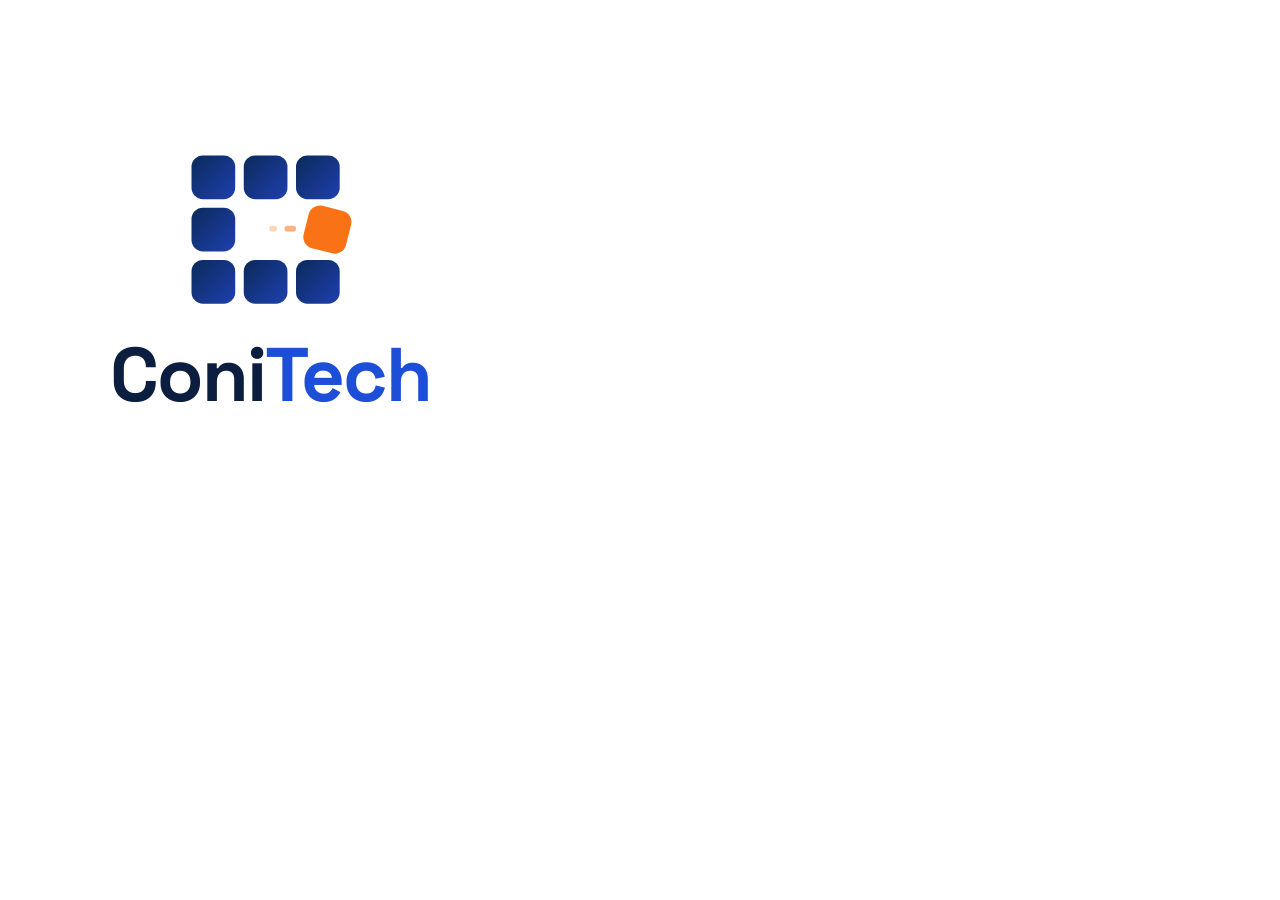
<file: marca/fuentes/redes-perfil-claro.html>
<!doctype html><html><head><meta charset="utf-8"><link href="https://fonts.googleapis.com/css2?family=Space+Grotesk:wght@700&family=Inter:wght@600&display=block" rel="stylesheet">
<style>html,body{margin:0;background:transparent}
.w{display:flex;align-items:center;justify-content:center;gap:34px;width:1500px;height:300px}
.i svg{width:150px;height:150px;display:block}
.n{font:700 104px 'Space Grotesk';letter-spacing:-3px;line-height:1}
.bar{width:4px;height:96px;border-radius:2px;background:#F97316}
.s{font:600 40px 'Inter';line-height:1.15;letter-spacing:.5px}
.sq{display:grid;place-items:center;width:540px;height:540px}.sq svg{width:400px;height:400px;transform:translateX(-26px)}
</style></head><body><style>.st{display:flex;flex-direction:column;align-items:center;justify-content:center;gap:20px}
.st svg{width:190px;height:190px;display:block;transform:translateX(-12px)}
.st .n{font-size:76px;letter-spacing:-2px}</style><div class="st" style="width:540px;height:540px;background:#FFFFFF"><svg xmlns="http://www.w3.org/2000/svg" viewBox="0 0 200 200"><defs><linearGradient id="gs" x1="0" y1="0" x2="1" y2="1"><stop offset="0" stop-color="#0B2A5B"/><stop offset="1" stop-color="#1E40AF"/></linearGradient></defs><g fill="url(#gs)"><rect x="30" y="30" width="46" height="46" rx="12"/><rect x="85" y="30" width="46" height="46" rx="12"/><rect x="140" y="30" width="46" height="46" rx="12"/><rect x="30" y="85" width="46" height="46" rx="12"/><rect x="30" y="140" width="46" height="46" rx="12"/><rect x="85" y="140" width="46" height="46" rx="12"/><rect x="140" y="140" width="46" height="46" rx="12"/></g><rect x="150" y="85" width="46" height="46" rx="12" fill="#F97316" transform="rotate(14 173 108)"/><rect x="128" y="104" width="12" height="6" rx="3" fill="#F97316" opacity=".55"/><rect x="112" y="104" width="8" height="6" rx="3" fill="#F97316" opacity=".3"/></svg><div class="n" style="color:#0B1E3F">Coni<span style="color:#1D4ED8">Tech</span></div></div></body></html>
</file>
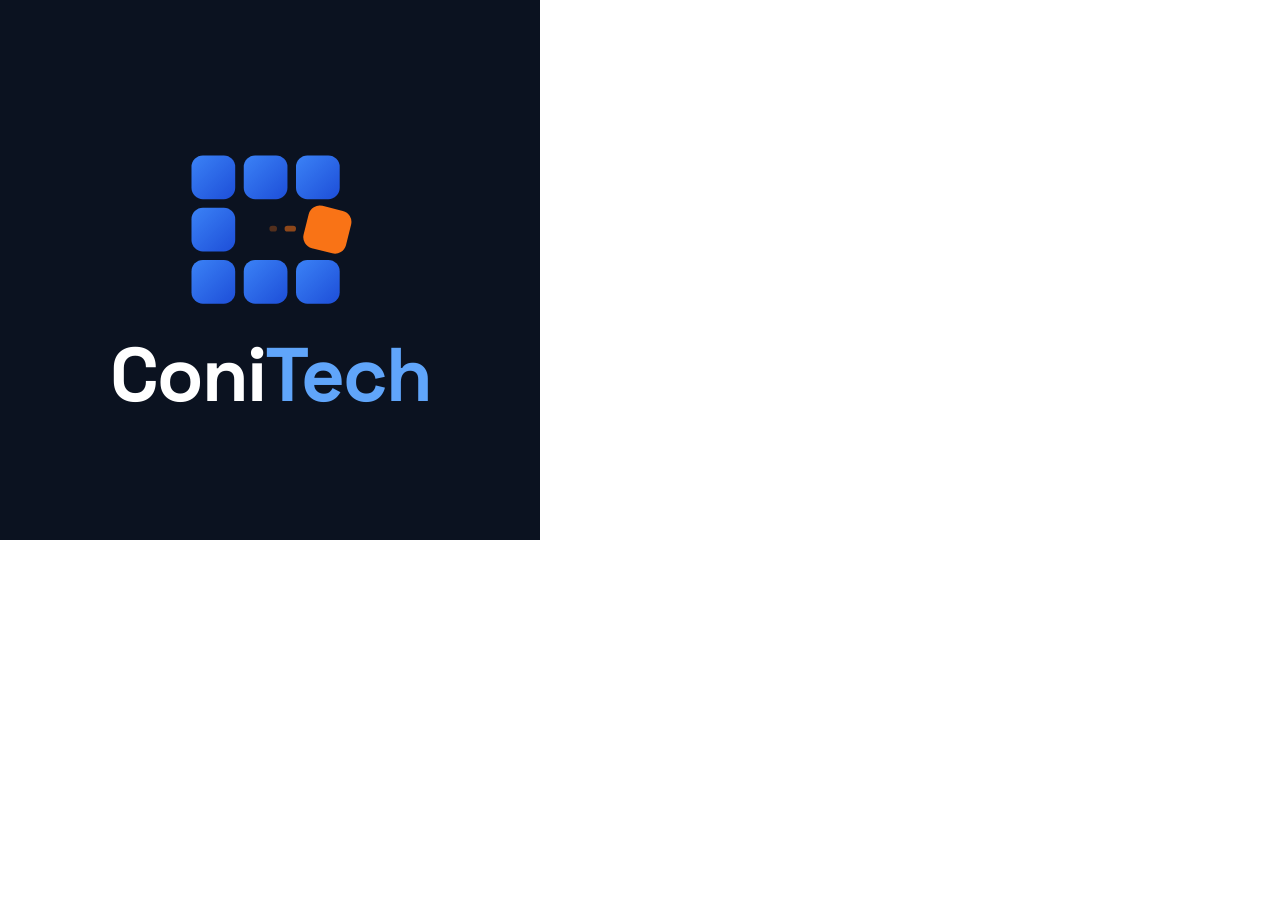
<file: marca/fuentes/redes-perfil-oscuro.html>
<!doctype html><html><head><meta charset="utf-8"><link href="https://fonts.googleapis.com/css2?family=Space+Grotesk:wght@700&family=Inter:wght@600&display=block" rel="stylesheet">
<style>html,body{margin:0;background:transparent}
.w{display:flex;align-items:center;justify-content:center;gap:34px;width:1500px;height:300px}
.i svg{width:150px;height:150px;display:block}
.n{font:700 104px 'Space Grotesk';letter-spacing:-3px;line-height:1}
.bar{width:4px;height:96px;border-radius:2px;background:#F97316}
.s{font:600 40px 'Inter';line-height:1.15;letter-spacing:.5px}
.sq{display:grid;place-items:center;width:540px;height:540px}.sq svg{width:400px;height:400px;transform:translateX(-26px)}
</style></head><body><style>.st{display:flex;flex-direction:column;align-items:center;justify-content:center;gap:20px}
.st svg{width:190px;height:190px;display:block;transform:translateX(-12px)}
.st .n{font-size:76px;letter-spacing:-2px}</style><div class="st" style="width:540px;height:540px;background:#0B1220"><svg xmlns="http://www.w3.org/2000/svg" viewBox="0 0 200 200"><defs><linearGradient id="gs" x1="0" y1="0" x2="1" y2="1"><stop offset="0" stop-color="#3B82F6"/><stop offset="1" stop-color="#1D4ED8"/></linearGradient></defs><g fill="url(#gs)"><rect x="30" y="30" width="46" height="46" rx="12"/><rect x="85" y="30" width="46" height="46" rx="12"/><rect x="140" y="30" width="46" height="46" rx="12"/><rect x="30" y="85" width="46" height="46" rx="12"/><rect x="30" y="140" width="46" height="46" rx="12"/><rect x="85" y="140" width="46" height="46" rx="12"/><rect x="140" y="140" width="46" height="46" rx="12"/></g><rect x="150" y="85" width="46" height="46" rx="12" fill="#F97316" transform="rotate(14 173 108)"/><rect x="128" y="104" width="12" height="6" rx="3" fill="#F97316" opacity=".55"/><rect x="112" y="104" width="8" height="6" rx="3" fill="#F97316" opacity=".3"/></svg><div class="n" style="color:#FFFFFF">Coni<span style="color:#60A5FA">Tech</span></div></div></body></html>
</file>
<file: Web_ConiTech/css/styles.css>
/* =========================================================
   ConiTech | Software & Automation — Hoja de estilos
   Estructura:
   1. Variables (marca)       6. Soluciones
   2. Base y utilidades       7. Proyectos (showcase)
   3. Botones                 8. Proceso, clientes, FAQ
   4. Cabecera y navegación   9. Contacto y pie
   5. Hero y enfoque         10. Visor, animaciones y responsive
   ========================================================= */

/* ---------- 1. Variables ---------- */
:root {
  --navy-900: #0B1220;
  --navy-800: #0F1A2E;
  --navy-700: #0B2A5B;
  --blue-700: #1E40AF;
  --blue-600: #1D4ED8;
  --blue-500: #3B82F6;
  --blue-300: #60A5FA;
  --blue-50: #EFF6FF;
  --orange: #F97316;
  --orange-600: #EA580C;
  --ink: #0B1E3F;
  --slate: #475569;
  --slate-light: #94A3B8;
  --line: #E2E8F0;
  --bg: #FFFFFF;
  --bg-alt: #F8FAFC;
  --whatsapp: #25D366;

  --font-title: "Space Grotesk", system-ui, sans-serif;
  --font-body: "Inter", system-ui, -apple-system, "Segoe UI", sans-serif;

  --radius-sm: 8px;
  --radius: 14px;
  --radius-lg: 22px;
  --shadow-sm: 0 1px 2px rgb(15 23 42 / .06);
  --shadow: 0 10px 30px rgb(15 23 42 / .08);
  --shadow-lg: 0 30px 60px rgb(2 6 23 / .35);

  --container: 1180px;
  --header-h: 72px;
  --ease: cubic-bezier(.2, .7, .2, 1);
}

/* ---------- 2. Base ---------- */
*, *::before, *::after { box-sizing: border-box; }
html { scroll-behavior: smooth; scroll-padding-top: var(--header-h); -webkit-text-size-adjust: 100%; }
body {
  margin: 0;
  font: 400 16px/1.6 var(--font-body);
  color: var(--ink);
  background: var(--bg);
  -webkit-font-smoothing: antialiased;
}
img, svg { display: block; max-width: 100%; }
img { height: auto; }
h1, h2, h3 { font-family: var(--font-title); line-height: 1.15; margin: 0; letter-spacing: -.02em; }
p { margin: 0; }
ul, ol { margin: 0; padding: 0; list-style: none; }
a { color: var(--blue-600); text-decoration: none; }
button, input, select, textarea { font: inherit; color: inherit; }
:focus-visible { outline: 3px solid var(--orange); outline-offset: 3px; border-radius: 4px; }

.sprite { position: absolute; width: 0; height: 0; overflow: hidden; }

.container { width: min(100% - 32px, var(--container)); margin-inline: auto; }
.container--narrow { --container: 800px; }

.skip-link {
  position: absolute; left: 16px; top: -60px; z-index: 100;
  background: var(--orange); color: #fff; padding: 10px 16px; border-radius: var(--radius-sm);
}
.skip-link:focus { top: 12px; }

.section { padding: clamp(64px, 9vw, 112px) 0; }
.section--alt { background: var(--bg-alt); }
.section--dark { background: var(--navy-900); color: #E2E8F0; }
.section--dark .section__title { color: #fff; }
.section--dark .section__lead { color: #94A3B8; }

.section__head { max-width: 720px; margin-bottom: clamp(36px, 5vw, 56px); }
.section__head--center { margin-inline: auto; text-align: center; }
.section__title { font-size: clamp(1.9rem, 3.6vw, 2.75rem); color: var(--ink); }
.section__lead { margin-top: 16px; font-size: 1.075rem; color: var(--slate); }

.eyebrow {
  display: inline-flex; align-items: center; gap: 8px;
  font-size: .8rem; font-weight: 600; letter-spacing: .12em; text-transform: uppercase;
  color: var(--blue-600); margin-bottom: 14px;
}
.eyebrow::before { content: ""; width: 18px; height: 3px; border-radius: 2px; background: var(--orange); }
.eyebrow--dark { color: var(--blue-300); }

/* ---------- 3. Botones ---------- */
.btn {
  display: inline-flex; align-items: center; justify-content: center; gap: 10px;
  padding: 14px 22px; border-radius: 10px; border: 1.5px solid transparent;
  font-weight: 600; font-size: 1rem; line-height: 1; cursor: pointer;
  transition: background .2s, transform .2s var(--ease), box-shadow .2s, border-color .2s;
}
.btn svg { width: 20px; height: 20px; flex: none; }
.btn:hover { transform: translateY(-2px); }
.btn--primary { background: var(--orange); color: #fff; box-shadow: 0 8px 20px rgb(249 115 22 / .28); }
.btn--primary:hover { background: var(--orange-600); }
.btn--ghost-dark { color: #fff; border-color: rgb(255 255 255 / .25); }
.btn--ghost-dark:hover { border-color: #fff; background: rgb(255 255 255 / .06); }
.btn--sm { padding: 10px 18px; font-size: .925rem; }
.btn--block { width: 100%; }

/* ---------- 4. Cabecera ---------- */
.header {
  position: sticky; top: 0; z-index: 50; height: var(--header-h);
  background: rgb(255 255 255 / .9); backdrop-filter: saturate(160%) blur(12px);
  border-bottom: 1px solid transparent; transition: border-color .2s, box-shadow .2s;
}
.header.is-scrolled { border-color: var(--line); box-shadow: var(--shadow-sm); }
.header__inner { height: 100%; display: flex; align-items: center; justify-content: space-between; gap: 24px; }

.brand { display: inline-flex; align-items: center; gap: 10px; color: var(--ink); }
.brand__icon { width: 36px; height: 36px; }
.brand__name { font: 700 1.45rem/1 var(--font-title); letter-spacing: -.03em; }
.brand__name span { color: var(--blue-600); }
.brand--light { color: #fff; }
.brand--light .brand__name span { color: var(--blue-300); }

.nav { display: flex; align-items: center; gap: 32px; }
.nav__list { display: flex; gap: 28px; }
.nav__list a { color: var(--slate); font-weight: 500; font-size: .95rem; transition: color .2s; }
.nav__list a:hover, .nav__list a.is-active { color: var(--ink); }

.nav-toggle {
  display: none; width: 44px; height: 44px; border: 0; background: none; cursor: pointer;
  flex-direction: column; justify-content: center; align-items: center; gap: 5px;
}
.nav-toggle span { width: 22px; height: 2px; background: var(--ink); border-radius: 2px; transition: transform .25s, opacity .25s; }
.nav-toggle[aria-expanded="true"] span:nth-child(1) { transform: translateY(7px) rotate(45deg); }
.nav-toggle[aria-expanded="true"] span:nth-child(2) { opacity: 0; }
.nav-toggle[aria-expanded="true"] span:nth-child(3) { transform: translateY(-7px) rotate(-45deg); }

/* ---------- 5. Hero ---------- */
.hero {
  position: relative; overflow: hidden; color: #CBD5E1;
  background:
    radial-gradient(900px 500px at 85% 10%, rgb(29 78 216 / .35), transparent 60%),
    radial-gradient(600px 400px at 0% 100%, rgb(249 115 22 / .10), transparent 60%),
    var(--navy-900);
  padding: clamp(56px, 8vw, 96px) 0 48px;
}
.hero::before { /* retícula de bloques, eco del logo */
  content: ""; position: absolute; inset: 0; pointer-events: none; opacity: .5;
  background-image: linear-gradient(rgb(255 255 255 / .035) 1px, transparent 1px),
                    linear-gradient(90deg, rgb(255 255 255 / .035) 1px, transparent 1px);
  background-size: 48px 48px;
  mask-image: linear-gradient(180deg, #000 30%, transparent 90%);
}
.hero__grid { position: relative; display: grid; grid-template-columns: 1.05fr 1fr; gap: 56px; align-items: center; }
.hero__title { font-size: clamp(2.3rem, 5vw, 3.6rem); color: #fff; letter-spacing: -.035em; }
.hero__title span { color: var(--orange); }
.hero__lead { margin-top: 22px; font-size: 1.15rem; max-width: 560px; color: #A8B4C7; }
.hero__actions { display: flex; flex-wrap: wrap; gap: 12px; margin-top: 32px; }
.hero__points { display: flex; flex-wrap: wrap; gap: 10px 22px; margin-top: 32px; font-size: .925rem; }
.hero__points li { display: flex; align-items: center; gap: 8px; }
.hero__points li::before { content: ""; width: 8px; height: 8px; border-radius: 2px; background: var(--orange); }

.hero__visual { position: relative; aspect-ratio: 5 / 4; }
.frame {
  position: absolute; border-radius: 12px; overflow: hidden; background: #fff;
  box-shadow: var(--shadow-lg); border: 1px solid rgb(255 255 255 / .1);
}
.frame__bar { display: flex; gap: 6px; padding: 9px 12px; background: #E2E8F0; }
.frame__bar i { width: 9px; height: 9px; border-radius: 50%; background: #CBD5E1; }
.frame__bar i:first-child { background: #F87171; }
.frame__bar i:nth-child(2) { background: #FBBF24; }
.frame__bar i:nth-child(3) { background: #34D399; }
.frame--back { width: 82%; top: 0; right: 0; opacity: .7; transform: rotate(2deg); }
.frame--front { width: 86%; left: 0; bottom: 6%; }
.hero__badge {
  position: absolute; right: 2%; bottom: 0; display: flex; align-items: center; gap: 12px;
  background: #fff; color: var(--ink); border-radius: var(--radius); padding: 12px 16px; box-shadow: var(--shadow);
}
.hero__badge svg { width: 34px; height: 34px; padding: 7px; border-radius: 10px; background: var(--orange); color: #fff; }
.hero__badge strong { display: block; font-size: .95rem; }
.hero__badge span { font-size: .8rem; color: var(--slate); }

.trust { position: relative; margin-top: clamp(56px, 7vw, 80px); padding-top: 28px; border-top: 1px solid rgb(255 255 255 / .08); text-align: center; }
.trust__label { font-size: .85rem; color: #7C8BA1; }
.trust__logos { display: flex; flex-wrap: wrap; justify-content: center; align-items: center; gap: 18px; margin-top: 22px; }
.trust__logos li {
  display: flex; align-items: center; justify-content: center; width: 200px; height: 112px; padding: 14px 20px;
  background: #fff; border-radius: 16px; box-shadow: 0 8px 24px rgb(0 0 0 / .25);
  transition: transform .25s var(--ease);
}
.trust__logos li:hover { transform: translateY(-3px); }
.trust__logos img { width: auto; height: auto; max-width: 100%; max-height: 100%; }

/* ---------- Enfoque ---------- */
.compare { display: grid; grid-template-columns: 1fr 1fr; gap: 20px; }
.compare__col { border-radius: var(--radius-lg); padding: 32px; }
.compare__col h3 { font-size: 1.3rem; margin-bottom: 18px; }
.compare__col li { position: relative; padding-left: 32px; margin-top: 12px; }
.compare__col li::before {
  content: ""; position: absolute; left: 0; top: 3px; width: 20px; height: 20px; border-radius: 6px;
  background: center / 12px no-repeat;
}
.compare__col--muted { background: var(--bg-alt); border: 1px solid var(--line); color: var(--slate); }
.compare__col--muted h3 { color: var(--slate); }
.compare__col--muted li::before {
  background-color: #E2E8F0;
  background-image: url("data:image/svg+xml,%3Csvg xmlns='http://www.w3.org/2000/svg' viewBox='0 0 12 12'%3E%3Cpath d='M3 3l6 6M9 3l-6 6' stroke='%2364748B' stroke-width='1.8' stroke-linecap='round'/%3E%3C/svg%3E");
}
.compare__col--brand { background: linear-gradient(135deg, var(--navy-700), var(--blue-700)); color: #DBEAFE; }
.compare__col--brand h3 { color: #fff; }
.compare__col--brand li::before {
  background-color: var(--orange);
  background-image: url("data:image/svg+xml,%3Csvg xmlns='http://www.w3.org/2000/svg' viewBox='0 0 12 12'%3E%3Cpath d='M2.5 6.2 5 8.5l4.5-5' fill='none' stroke='%23fff' stroke-width='1.8' stroke-linecap='round' stroke-linejoin='round'/%3E%3C/svg%3E");
}

.pillars { display: grid; grid-template-columns: repeat(3, 1fr); gap: 20px; margin-top: 20px; }
.pillar { padding: 28px; border: 1px solid var(--line); border-radius: var(--radius-lg); }
.pillar h3 { font-size: 1.15rem; margin: 18px 0 8px; }
.pillar p { color: var(--slate); font-size: .975rem; }
.pillar__icon, .card__icon {
  display: grid; place-items: center; width: 48px; height: 48px; border-radius: 12px;
  background: var(--blue-50); color: var(--blue-600);
}
.pillar__icon svg, .card__icon svg { width: 24px; height: 24px; }

/* ---------- 6. Soluciones ---------- */
.cards { display: grid; grid-template-columns: repeat(4, 1fr); gap: 20px; }
.card {
  display: flex; flex-direction: column; gap: 10px; padding: 26px;
  background: #fff; border: 1px solid var(--line); border-radius: var(--radius-lg);
  transition: transform .25s var(--ease), box-shadow .25s, border-color .25s;
}
.card:hover { transform: translateY(-4px); box-shadow: var(--shadow); border-color: #BFDBFE; }
.card:hover .card__icon { background: var(--orange); color: #fff; }
.card__icon { transition: background .25s, color .25s; margin-bottom: 6px; }
.card h3 { font-size: 1.1rem; }
.card p { color: var(--slate); font-size: .94rem; flex: 1; }
.card__link { font-weight: 600; font-size: .925rem; margin-top: 6px; }
.card__link span { display: inline-block; transition: transform .2s; }
.card__link:hover span { transform: translateX(4px); }

.custom {
  display: flex; align-items: center; justify-content: space-between; gap: 24px; flex-wrap: wrap;
  margin-top: 28px; padding: 30px 34px; border-radius: var(--radius-lg);
  background: #fff; border: 1.5px dashed #FDBA74;
}
.custom h3 { font-size: 1.35rem; }
.custom p { color: var(--slate); margin-top: 6px; max-width: 620px; }

/* ---------- 7. Proyectos ---------- */
.showcase__tabs {
  display: flex; gap: 8px; overflow-x: auto; padding-bottom: 6px; margin-bottom: 28px;
  scrollbar-width: thin;
}
.showcase__tabs button {
  flex: none; padding: 10px 18px; border-radius: 999px; border: 1px solid var(--line);
  background: #fff; color: var(--slate); font-weight: 600; font-size: .925rem; cursor: pointer;
  transition: background .2s, color .2s, border-color .2s;
}
.showcase__tabs button:hover { border-color: var(--blue-300); color: var(--ink); }
.showcase__tabs button[aria-selected="true"] { background: var(--ink); border-color: var(--ink); color: #fff; }

.showcase__panel { display: grid; grid-template-columns: 1.65fr 1fr; gap: 40px; align-items: center; }
.showcase__panel[hidden] { display: none; }
.showcase__panel:not([hidden]) { animation: fade-up .45s var(--ease); }

.shot {
  position: relative; padding: 0; border: 1px solid var(--line); border-radius: var(--radius); overflow: hidden;
  background: #fff; cursor: zoom-in; box-shadow: var(--shadow);
  transition: transform .3s var(--ease), box-shadow .3s;
}
.shot::before { /* barra de navegador */
  content: ""; display: block; height: 26px; background:
    radial-gradient(circle at 16px 13px, #F87171 4.5px, transparent 5px),
    radial-gradient(circle at 32px 13px, #FBBF24 4.5px, transparent 5px),
    radial-gradient(circle at 48px 13px, #34D399 4.5px, transparent 5px), #E2E8F0;
}
.shot::after {
  content: "Ampliar"; position: absolute; right: 14px; bottom: 14px;
  background: rgb(11 18 32 / .8); color: #fff; font-size: .8rem; font-weight: 600;
  padding: 6px 12px; border-radius: 999px; opacity: 0; transition: opacity .2s;
}
.shot:hover { transform: translateY(-3px); box-shadow: 0 24px 50px rgb(15 23 42 / .14); }
.shot:hover::after, .shot:focus-visible::after { opacity: 1; }

.showcase__info h3 { font-size: 1.6rem; }
.showcase__info > p { margin-top: 10px; color: var(--slate); font-size: 1.05rem; }
.checks { margin-top: 20px; display: grid; gap: 12px; }
.checks li { position: relative; padding-left: 30px; }
.checks li::before {
  content: ""; position: absolute; left: 0; top: 3px; width: 20px; height: 20px; border-radius: 50%;
  background: var(--blue-50) center / 12px no-repeat url("data:image/svg+xml,%3Csvg xmlns='http://www.w3.org/2000/svg' viewBox='0 0 12 12'%3E%3Cpath d='M2.5 6.2 5 8.5l4.5-5' fill='none' stroke='%231D4ED8' stroke-width='1.8' stroke-linecap='round' stroke-linejoin='round'/%3E%3C/svg%3E");
}

/* ---------- 8. Proceso ---------- */
.steps { display: grid; grid-template-columns: repeat(4, 1fr); gap: 20px; counter-reset: step; }
.step {
  position: relative; padding: 28px; border-radius: var(--radius-lg);
  background: var(--navy-800); border: 1px solid rgb(255 255 255 / .07);
}
.step__num { font: 700 2.4rem/1 var(--font-title); color: var(--orange); }
.step h3 { font-size: 1.15rem; color: #fff; margin: 18px 0 8px; }
.step p { font-size: .95rem; color: #94A3B8; }
.step:not(:last-child)::after { /* bloque que "avanza" al siguiente paso */
  content: ""; position: absolute; top: 40px; right: -16px; width: 12px; height: 12px;
  border-radius: 3px; background: var(--orange); opacity: .7; z-index: 1;
}

/* ---------- Clientes ---------- */
.clients { display: grid; grid-template-columns: repeat(4, 1fr); gap: 20px; }
.client {
  display: flex; align-items: center; justify-content: center; height: 180px; padding: 24px;
  border: 1px solid var(--line); border-radius: var(--radius-lg); background: #fff;
  transition: box-shadow .25s, transform .25s var(--ease);
}
.client:hover { box-shadow: var(--shadow); transform: translateY(-3px); }
.client img { width: auto; height: auto; max-width: 100%; max-height: 100%; }

/* ---------- FAQ ---------- */
.faq { display: grid; gap: 12px; }
.faq details { background: #fff; border: 1px solid var(--line); border-radius: var(--radius); padding: 0 22px; }
.faq summary {
  list-style: none; cursor: pointer; padding: 20px 32px 20px 0; position: relative;
  font-weight: 600; font-size: 1.025rem;
}
.faq summary::-webkit-details-marker { display: none; }
.faq summary::after {
  content: "+"; position: absolute; right: 0; top: 50%; transform: translateY(-50%);
  font-size: 1.5rem; font-weight: 400; color: var(--orange); transition: transform .2s;
}
.faq details[open] summary::after { transform: translateY(-50%) rotate(45deg); }
.faq details p { padding-bottom: 20px; color: var(--slate); }

/* ---------- 9. Contacto ---------- */
.contact { background: linear-gradient(180deg, var(--bg-alt), #fff); }
.contact__grid { display: grid; grid-template-columns: 1fr 1.1fr; gap: 56px; align-items: start; }
.contact__list { display: grid; gap: 16px; margin-top: 32px; }
.contact__list li { display: flex; align-items: center; gap: 14px; }
.contact__list small { display: block; color: var(--slate); font-size: .825rem; }
.contact__list a { font: 700 1.25rem var(--font-title); color: var(--ink); }
.contact__list a:hover { color: var(--blue-600); }
.contact__icon { display: grid; place-items: center; width: 48px; height: 48px; border-radius: 12px; background: #DCFCE7; color: #15803D; }
.contact__list li:nth-child(2) .contact__icon { background: var(--blue-50); color: var(--blue-600); }
.contact__icon svg { width: 24px; height: 24px; }

.form {
  display: grid; gap: 18px; padding: clamp(24px, 4vw, 36px);
  background: #fff; border: 1px solid var(--line); border-radius: var(--radius-lg); box-shadow: var(--shadow);
}
.form__row { display: grid; grid-template-columns: 1fr 1fr; gap: 18px; }
.form__field { display: grid; gap: 7px; }
.form__field label { font-weight: 600; font-size: .9rem; }
.optional { font-weight: 400; color: var(--slate-light); }
.form input, .form select, .form textarea {
  width: 100%; padding: 12px 14px; border: 1.5px solid #CBD5E1; border-radius: 10px; background: #fff;
  transition: border-color .2s, box-shadow .2s;
}
.form textarea { resize: vertical; min-height: 110px; }
.form input:focus, .form select:focus, .form textarea:focus {
  outline: none; border-color: var(--blue-600); box-shadow: 0 0 0 4px rgb(29 78 216 / .12);
}
.form [aria-invalid="true"] { border-color: #DC2626; }
.form__error { color: #B91C1C; font-size: .9rem; }
.form__note { text-align: center; color: var(--slate-light); font-size: .85rem; }

.footer { background: var(--navy-900); color: #94A3B8; padding: 44px 0; }
.footer__inner { display: flex; flex-wrap: wrap; align-items: center; justify-content: space-between; gap: 16px; }
.footer__tag { font-size: .925rem; }
.footer__copy { font-size: .85rem; width: 100%; padding-top: 20px; border-top: 1px solid rgb(255 255 255 / .08); }

.wa-float {
  position: fixed; right: 20px; bottom: 20px; z-index: 60;
  display: grid; place-items: center; width: 58px; height: 58px; border-radius: 50%;
  background: var(--whatsapp); color: #fff; box-shadow: 0 10px 25px rgb(37 211 102 / .4);
  transition: transform .2s var(--ease);
}
.wa-float svg { width: 30px; height: 30px; }
.wa-float:hover { transform: scale(1.08); }

/* ---------- 10. Visor ---------- */
.lightbox {
  width: min(96vw, 1400px); max-height: 94vh; padding: 0; border: 0; border-radius: var(--radius);
  background: transparent; overflow: visible;
}
.lightbox::backdrop { background: rgb(2 6 23 / .82); backdrop-filter: blur(4px); }
.lightbox img { width: 100%; max-height: 94vh; object-fit: contain; border-radius: var(--radius); }
.lightbox__close {
  position: absolute; top: -14px; right: -14px; width: 40px; height: 40px; border-radius: 50%;
  border: 0; background: #fff; color: var(--ink); font-size: 1.6rem; line-height: 1; cursor: pointer; box-shadow: var(--shadow);
}

/* ---------- Animaciones ---------- */
@keyframes fade-up { from { opacity: 0; transform: translateY(14px); } to { opacity: 1; transform: none; } }
.reveal { opacity: 0; transform: translateY(24px); transition: opacity .7s var(--ease), transform .7s var(--ease); }
.reveal.is-visible { opacity: 1; transform: none; }

@media (prefers-reduced-motion: reduce) {
  html { scroll-behavior: auto; }
  *, *::before, *::after { animation: none !important; transition: none !important; }
  .reveal { opacity: 1; transform: none; }
}

/* ---------- Responsive ---------- */
@media (max-width: 1080px) {
  .cards { grid-template-columns: repeat(2, 1fr); }
  .steps { grid-template-columns: repeat(2, 1fr); }
  .step:nth-child(2)::after { display: none; }
  .clients { grid-template-columns: repeat(2, 1fr); }
  .showcase__panel { grid-template-columns: 1fr; gap: 28px; }
}

@media (max-width: 900px) {
  .nav-toggle { display: flex; }
  .nav {
    position: fixed; inset: var(--header-h) 0 auto 0; flex-direction: column; align-items: stretch; gap: 16px;
    padding: 20px 16px 28px; background: #fff; border-bottom: 1px solid var(--line); box-shadow: var(--shadow);
    transform: translateY(-8px); opacity: 0; visibility: hidden; transition: opacity .2s, transform .2s, visibility .2s;
  }
  .nav.is-open { transform: none; opacity: 1; visibility: visible; }
  .nav__list { flex-direction: column; gap: 0; }
  .nav__list a { display: block; padding: 12px 4px; font-size: 1.05rem; border-bottom: 1px solid var(--line); }

  .hero__grid, .contact__grid { grid-template-columns: 1fr; }
  .hero__visual { max-width: 560px; width: 100%; margin-inline: auto; }
  .compare, .pillars { grid-template-columns: 1fr; }
}

@media (max-width: 600px) {
  .cards, .steps, .form__row { grid-template-columns: 1fr; }
  .step::after { display: none; }
  .clients { gap: 12px; }
  .client { height: 140px; }
  .hero__actions .btn { width: 100%; }
  .hero__badge { display: none; }
  .trust__logos { display: grid; grid-template-columns: 1fr 1fr; gap: 12px; }
  .trust__logos li { width: auto; height: 92px; padding: 12px 14px; }
  .custom { padding: 24px; }
  .custom .btn { width: 100%; }
  .compare__col { padding: 24px; }
}
</file>
